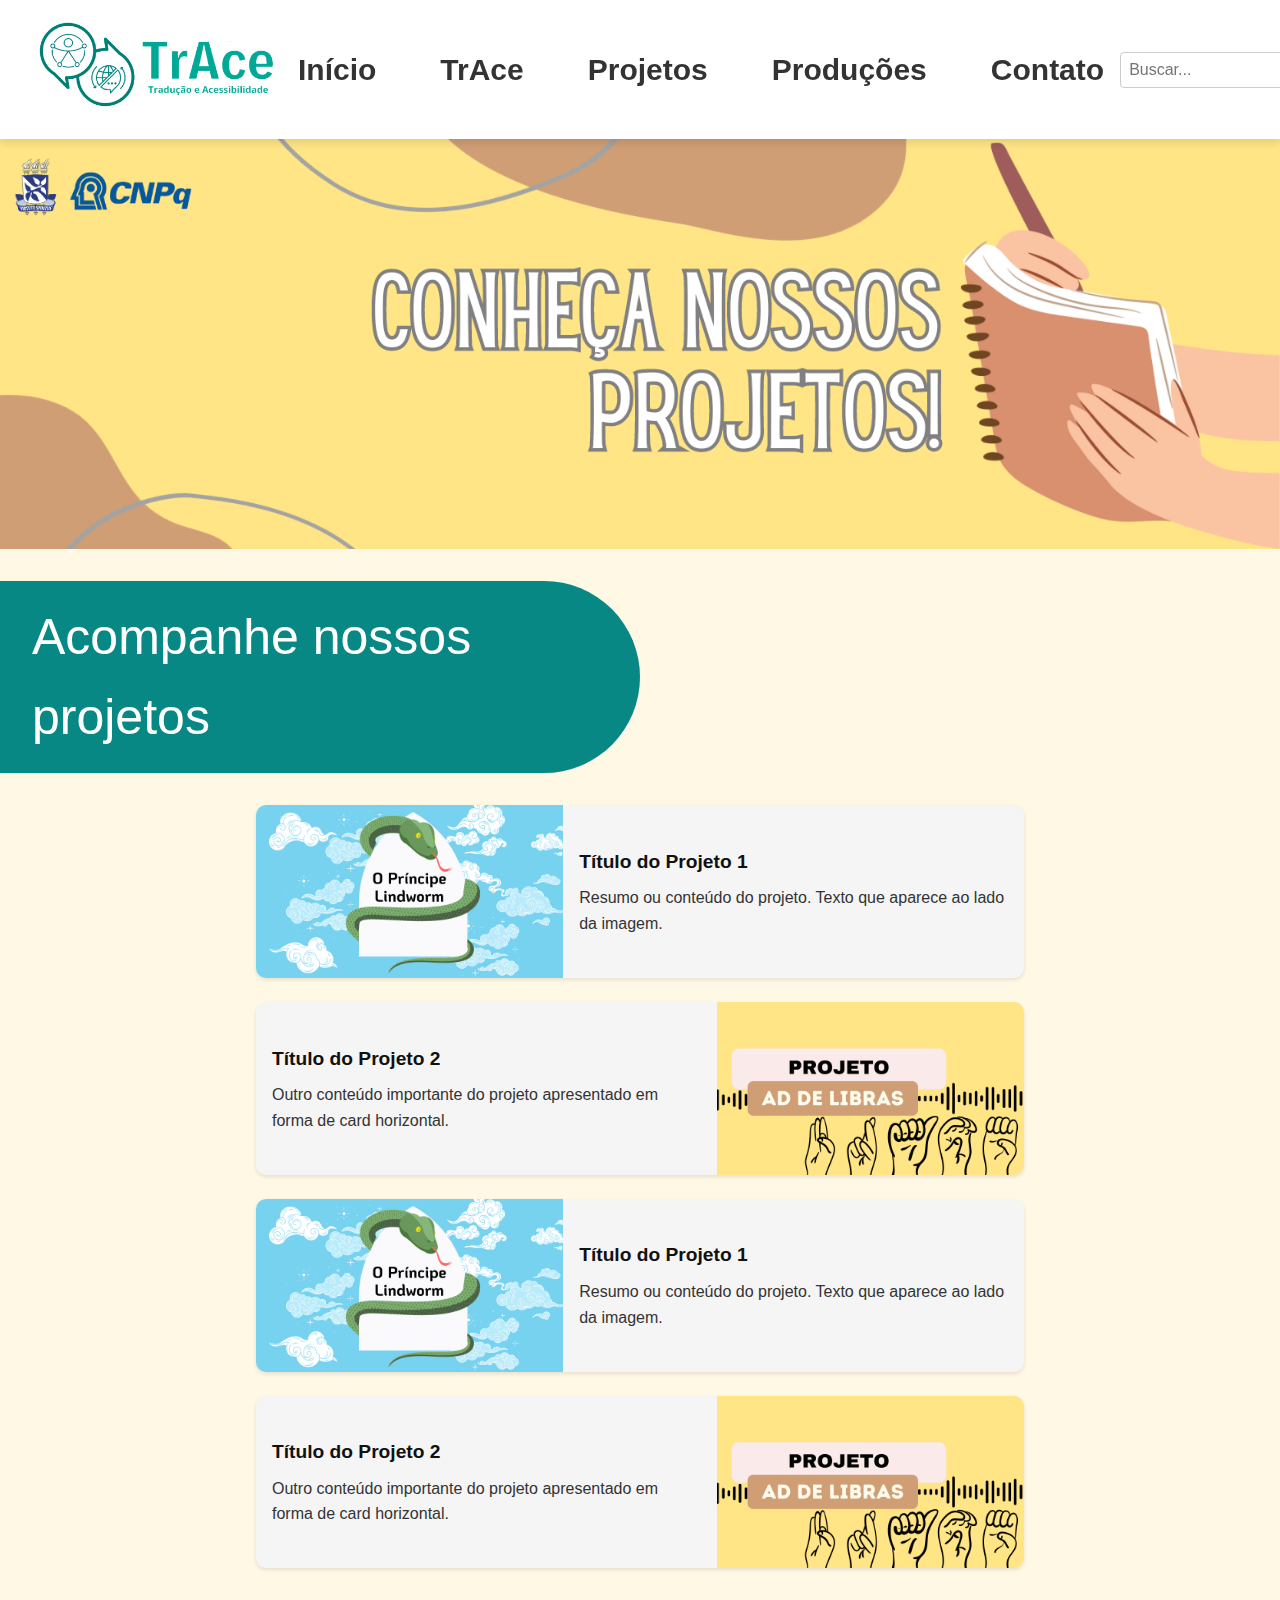
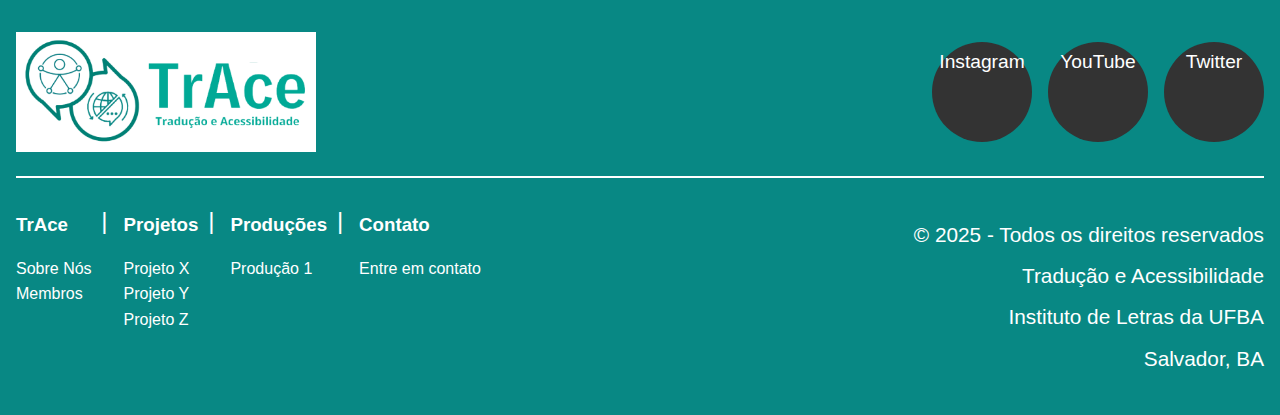
<file: index.html>
<!DOCTYPE html>
<!-- Declaração do tipo de documento, informando que é um HTML5 -->
<html lang="pt-br">
  <!-- Define o idioma da página como português do Brasil -->
  <head>
    <meta charset="UTF-8" />
    <!-- Define o conjunto de caracteres para UTF-8, que é importante para suportar caracteres especiais -->
    <title>TrAce - Início</title>
    <!-- Título da página, aparece na aba do navegador -->
    <link rel="stylesheet" href="style-index.css" />
    <link rel="stylesheet" href="style-universal.css" />
    <!-- Link para o arquivo CSS que irá estilizar a página -->
  </head>

  <body>
    <head>
      <!-- Adicionando o link para o Font Awesome, que fornece ícones como o da lupa para a barra de pesquisa -->
      <link
        rel="stylesheet"
        href="https://cdnjs.cloudflare.com/ajax/libs/font-awesome/6.0.0-beta3/css/all.min.css"
      />
    </head>

    <!-- Barra de navegação -->
    <header class="navbar">
      <nav>
        <div class="logo">
          <!-- Logo da página, clicável, que redireciona para a página principal (index.html) -->
          <a href="index.html">
            <img
              class="logo-img"
              src="assets/TraCe_logo_placeholder.png"
              alt="Logo"
            />
          </a>
        </div>

        <!-- Lista de itens de navegação -->
        <ul class="navbar-list">
          <li><a href="index.html">Início</a></li>

          <!-- Menu TrAce com submenu -->
          <li class="submenu">
            <a href="#">TrAce</a>
            <ul class="submenu-list">
              <!-- Submenus com links para páginas sobre o grupo e os membros -->
              <li><a href="trace-sobre-nos.html">Sobre nós</a></li>
              <li><a href="trace-membros.html">Membros</a></li>
            </ul>
          </li>

          <!-- Menu Projetos com submenu -->
          <li class="submenu">
            <a href="projetos.html">Projetos</a>
            <ul class="submenu-list">
              <!-- Submenus com links para projetos específicos -->
              <li><a href="projetos-livro-1.html">Príncipe Lindworm</a></li>
              <li><a href="projetos-livro-2.html">Livro 2</a></li>
              <li><a href="projetos-ad-libras.html">AD de Libras</a></li>
              <li><a href="projetos-site.html">Site do grupo</a></li>
            </ul>
          </li>

          <!-- Menu Produções sem submenu -->
          <li class="submenu">
            <a href="produções.html">Produções</a>
          </li>

          <li><a href="contato.html">Contato</a></li>
          <!-- Link para a página de contato -->
        </ul>

        <!-- Caixa de pesquisa -->
        <div class="search-container">
          <input type="text" placeholder="Buscar..." class="search-box" />
          <!-- Campo de busca -->
          <button class="search-btn"><i class="fas fa-search"></i></button>
          <!-- Ícone de lupa para pesquisa -->
        </div>
      </nav>
    </header>

    <!-- Seção de Banner com imagem -->
    <section class="banner">
      <img src="assets/Banner1.png" alt="Banner do site" />
      <!-- Imagem do banner -->
    </section>

    <!-- Seção de chamada para projetos -->
    <section class="chamada-projetos">
      <p>Acompanhe nossos projetos</p>
      <!-- Texto chamando a atenção para os projetos -->
    </section>

    <!-- Blocos de notícias (projetos) -->
    <main class="noticias">
      <!-- Cada link é um projeto, com imagem à esquerda e texto à direita -->
      <a href="projetos-livro-1.html" class="noticia esquerda">
        <img
          src="assets/Projeto1.png"
          alt="Imagem do projeto 1"
          class="noticia-img"
        />
        <!-- Imagem do projeto -->
        <div class="noticia-texto">
          <h2>Título do Projeto 1</h2>
          <!-- Título do projeto -->
          <p>
            Resumo ou conteúdo do projeto. Texto que aparece ao lado da imagem.
          </p>
          <!-- Descrição do projeto -->
        </div>
      </a>

      <a href="projetos-livro-2.html" class="noticia direita">
        <img
          src="assets/Projeto2.png"
          alt="Imagem do projeto 2"
          class="noticia-img"
        />
        <div class="noticia-texto">
          <h2>Título do Projeto 2</h2>
          <p>
            Outro conteúdo importante do projeto apresentado em forma de card
            horizontal.
          </p>
        </div>
      </a>

      <!-- Mais projetos -->
      <a href="projetos-livro-1.html" class="noticia esquerda">
        <img
          src="assets/Projeto1.png"
          alt="Imagem do projeto 1"
          class="noticia-img"
        />
        <div class="noticia-texto">
          <h2>Título do Projeto 1</h2>
          <p>
            Resumo ou conteúdo do projeto. Texto que aparece ao lado da imagem.
          </p>
        </div>
      </a>

      <a href="projetos-livro-2.html" class="noticia direita">
        <img
          src="assets/Projeto2.png"
          alt="Imagem do projeto 2"
          class="noticia-img"
        />
        <div class="noticia-texto">
          <h2>Título do Projeto 2</h2>
          <p>
            Outro conteúdo importante do projeto apresentado em forma de card
            horizontal.
          </p>
        </div>
      </a>
    </main>

    <!-- Rodapé -->
    <footer class="footer">
      <div class="footer-top">
        <div class="logo">
          <img src="assets/TraCe_logo_placeholder.png" alt="Logo do site" />
        </div>
        <div class="social-media">
          <a href="#" class="social-icon instagram">Instagram</a>
          <a href="#" class="social-icon youtube">YouTube</a>
          <a href="#" class="social-icon twitter">Twitter</a>
        </div>
      </div>

      <div class="footer-bottom">
        <div class="footer-links">
          <div class="footer-section">
            <h3>TrAce</h3>
            <ul>
              <li><a href="#">Sobre Nós</a></li>
              <li><a href="#">Membros</a></li>
            </ul>
          </div>
          <div class="footer-section">
            <h3>Projetos</h3>
            <ul>
              <li><a href="#">Projeto X</a></li>
              <li><a href="#">Projeto Y</a></li>
              <li><a href="#">Projeto Z</a></li>
            </ul>
          </div>
          <div class="footer-section">
            <h3>Produções</h3>
            <ul>
              <li><a href="#">Produção 1</a></li>
            </ul>
          </div>
          <div class="footer-section">
            <h3>Contato</h3>
            <ul>
              <li><a href="#">Entre em contato</a></li>
            </ul>
          </div>
        </div>

        <div class="footer-info">
          <p>&copy; 2025 - Todos os direitos reservados</p>
          <p>Tradução e Acessibilidade</p>
          <p>Instituto de Letras da UFBA</p>
          <p>Salvador, BA</p>
        </div>
      </div>
    </footer>
  </body>
</html>
</file>
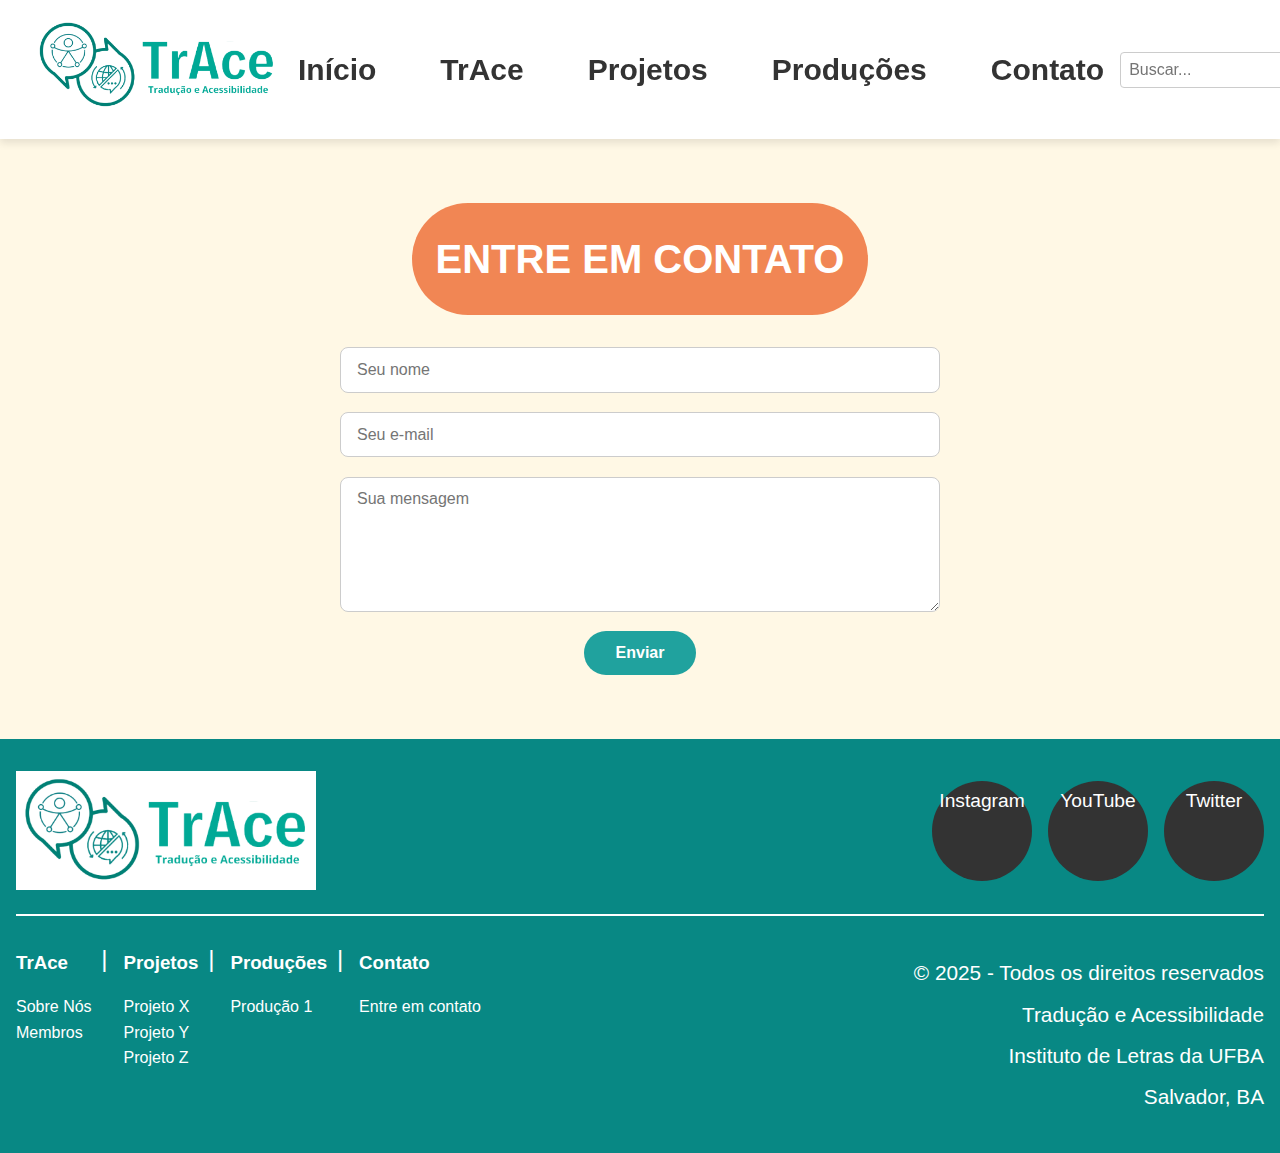
<file: contato.html>
<!DOCTYPE html>
<!-- Declaração do tipo de documento, informando que é um HTML5 -->
<html lang="pt-br">
  <!-- Define o idioma da página como português do Brasil -->
  <head>
    <meta charset="UTF-8" />
    <!-- Define o conjunto de caracteres para UTF-8, que é importante para suportar caracteres especiais -->
    <title>TrAce - Contato</title>
    <!-- Título da página, aparece na aba do navegador -->
    <link rel="stylesheet" href="style-contato.css" />
    <link rel="stylesheet" href="style-universal.css" />
    <!-- Link para o arquivo CSS que irá estilizar a página -->
    <!-- Se quiser adicionar Gotham Rounded como fonte local futuramente, pode usar @font-face no CSS -->
  </head>

  <body>
    <head>
      <!-- Adicionando o link para o Font Awesome, que fornece ícones como o da lupa para a barra de pesquisa -->
      <link
        rel="stylesheet"
        href="https://cdnjs.cloudflare.com/ajax/libs/font-awesome/6.0.0-beta3/css/all.min.css"
      />
    </head>

    <body>
      <head>
        <!-- Adicionando o link para o Font Awesome, que fornece ícones como o da lupa para a barra de pesquisa -->
        <link
          rel="stylesheet"
          href="https://cdnjs.cloudflare.com/ajax/libs/font-awesome/6.0.0-beta3/css/all.min.css"
        />
      </head>
  
      <!-- Barra de navegação -->
      <header class="navbar">
        <nav>
          <div class="logo">
            <!-- Logo da página, clicável, que redireciona para a página principal (index.html) -->
            <a href="index.html">
              <img
                class="logo-img"
                src="assets/TraCe_logo_placeholder.png"
                alt="Logo"
              />
            </a>
          </div>
  
          <!-- Lista de itens de navegação -->
          <ul class="navbar-list">
            <li><a href="index.html">Início</a></li>
  
            <!-- Menu TrAce com submenu -->
            <li class="submenu">
              <a href="#">TrAce</a>
              <ul class="submenu-list">
                <!-- Submenus com links para páginas sobre o grupo e os membros -->
                <li><a href="trace-sobre-nos.html">Sobre nós</a></li>
                <li><a href="trace-membros.html">Membros</a></li>
              </ul>
            </li>
  
            <!-- Menu Projetos com submenu -->
            <li class="submenu">
              <a href="projetos.html">Projetos</a>
              <ul class="submenu-list">
                <!-- Submenus com links para projetos específicos -->
                <li><a href="projetos-livro-1.html">Príncipe Lindworm</a></li>
                <li><a href="projetos-livro-2.html">Livro 2</a></li>
                <li><a href="projetos-ad-libras.html">AD de Libras</a></li>
                <li><a href="projetos-site.html">Site do grupo</a></li>
              </ul>
            </li>
  
            <!-- Menu Produções sem submenu -->
            <li class="submenu">
              <a href="produções.html">Produções</a>
            </li>
  
            <li><a href="contato.html">Contato</a></li>
            <!-- Link para a página de contato -->
          </ul>
  
          <!-- Caixa de pesquisa -->
          <div class="search-container">
            <input type="text" placeholder="Buscar..." class="search-box" />
            <!-- Campo de busca -->
            <button class="search-btn"><i class="fas fa-search"></i></button>
            <!-- Ícone de lupa para pesquisa -->
          </div>
        </nav>
      </header>
        <section class="contato-section">
          <h2 class="contato-titulo">ENTRE EM CONTATO</h2>
        
          <form class="form-contato">
            <input type="text" placeholder="Seu nome" required>
            <input type="email" placeholder="Seu e-mail" required>
            <textarea placeholder="Sua mensagem" rows="6" required></textarea>
            <button type="submit" class="btn-enviar">Enviar</button>
          </form>
        </section>

  
      <!-- Rodapé -->
      <footer class="footer">
        <div class="footer-top">
          <div class="logo">
            <img src="assets/TraCe_logo_placeholder.png" alt="Logo do site" />
          </div>
          <div class="social-media">
            <a href="#" class="social-icon instagram">Instagram</a>
            <a href="#" class="social-icon youtube">YouTube</a>
            <a href="#" class="social-icon twitter">Twitter</a>
          </div>
        </div>
  
        <div class="footer-bottom">
          <div class="footer-links">
            <div class="footer-section">
              <h3>TrAce</h3>
              <ul>
                <li><a href="#">Sobre Nós</a></li>
                <li><a href="#">Membros</a></li>
              </ul>
            </div>
            <div class="footer-section">
              <h3>Projetos</h3>
              <ul>
                <li><a href="#">Projeto X</a></li>
                <li><a href="#">Projeto Y</a></li>
                <li><a href="#">Projeto Z</a></li>
              </ul>
            </div>
            <div class="footer-section">
              <h3>Produções</h3>
              <ul>
                <li><a href="#">Produção 1</a></li>
              </ul>
            </div>
            <div class="footer-section">
              <h3>Contato</h3>
              <ul>
                <li><a href="#">Entre em contato</a></li>
              </ul>
            </div>
          </div>
  
          <div class="footer-info">
            <p>&copy; 2025 - Todos os direitos reservados</p>
            <p>Tradução e Acessibilidade</p>
            <p>Instituto de Letras da UFBA</p>
            <p>Salvador, BA</p>
          </div>
        </div>
      </footer>
    </body>
  </html>
</file>
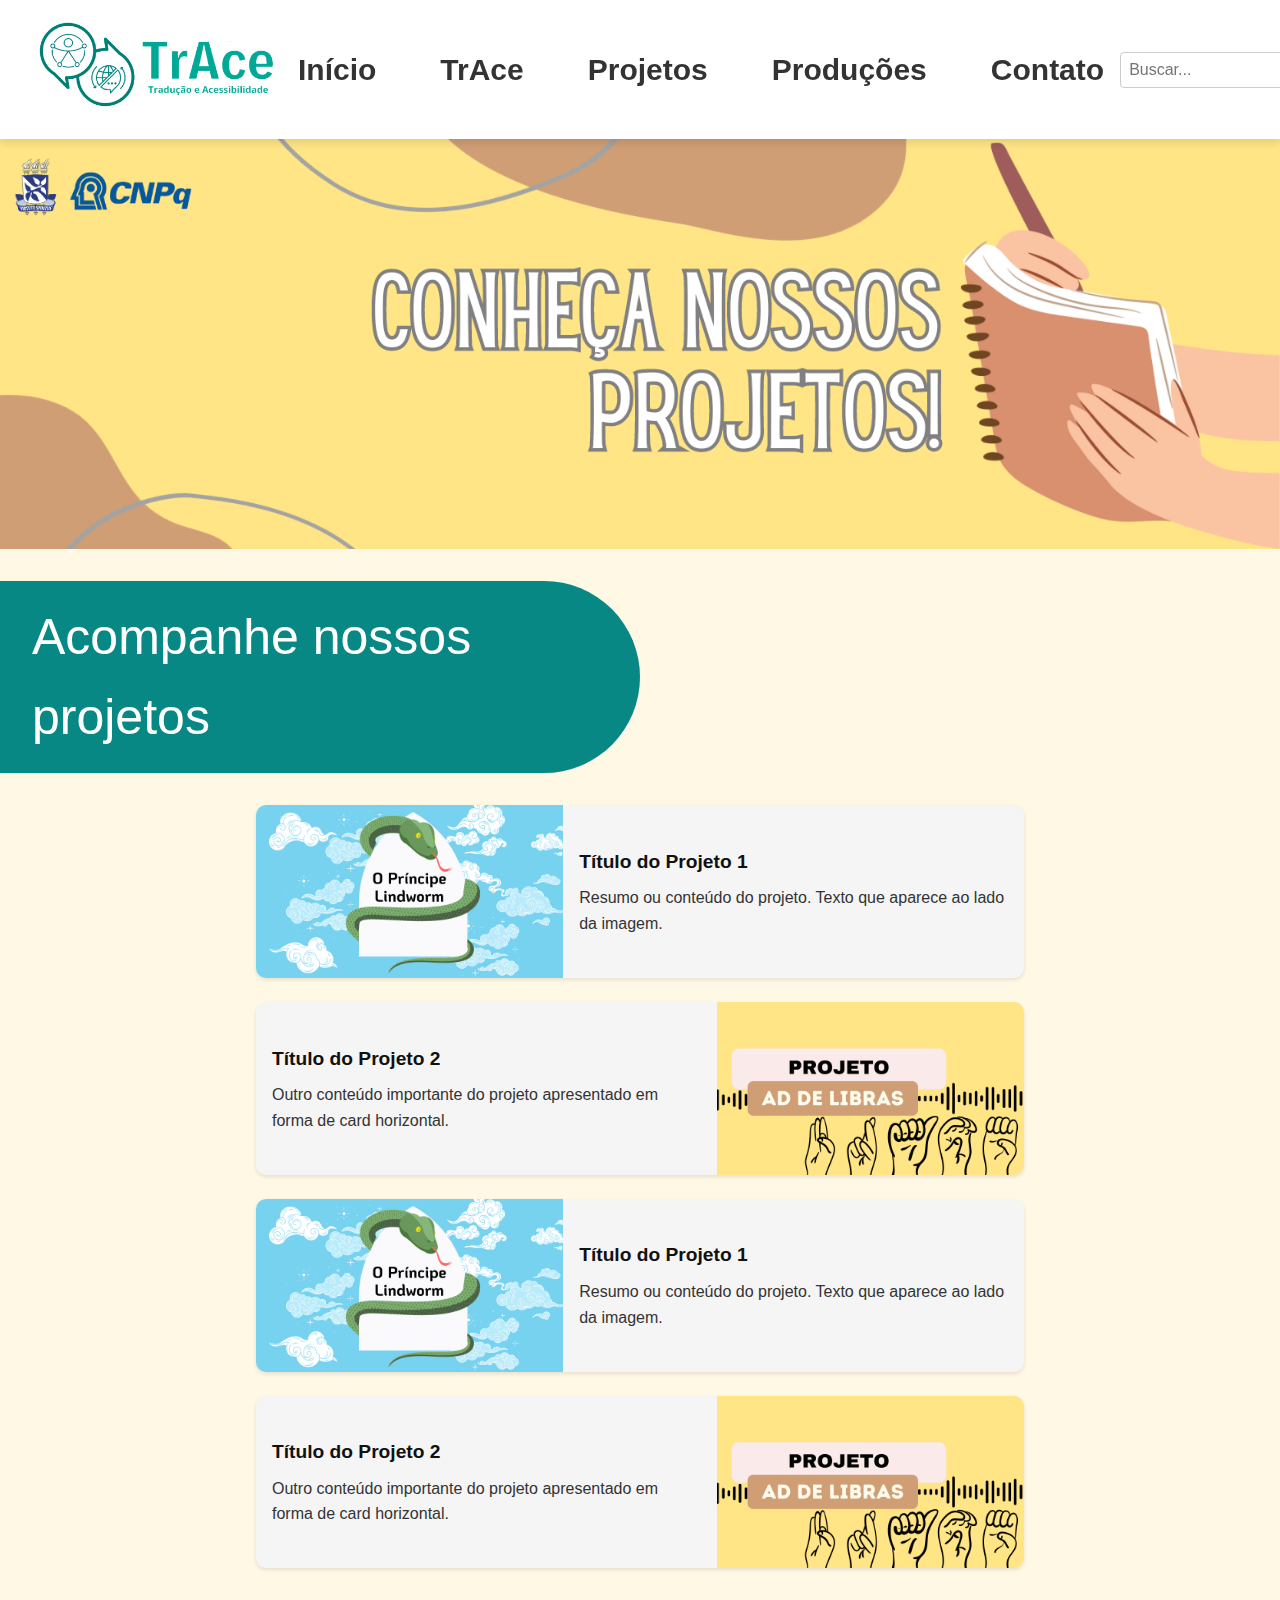
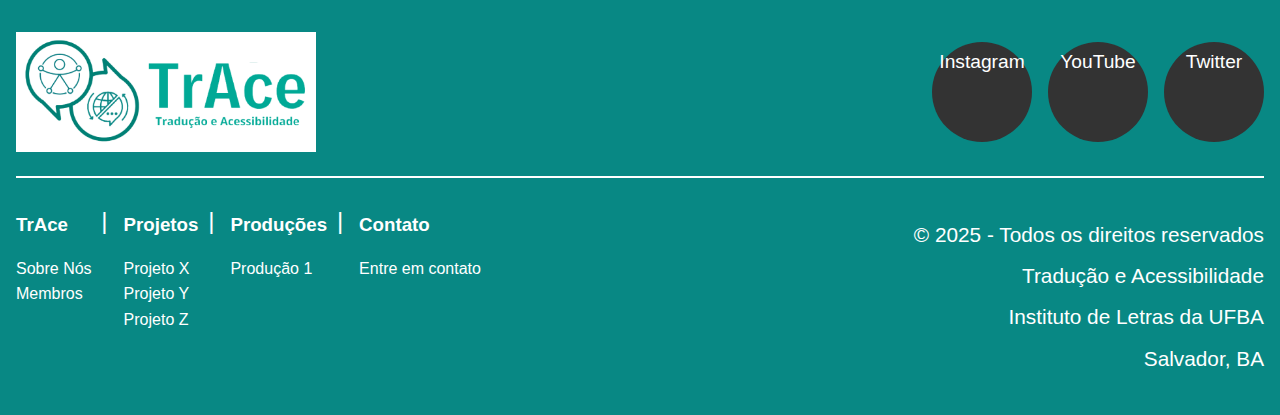
<file: inicio.html>
<!DOCTYPE html>
<!-- Declaração do tipo de documento, informando que é um HTML5 -->
<html lang="pt-br">
  <!-- Define o idioma da página como português do Brasil -->
  <head>
    <meta charset="UTF-8" />
    <!-- Define o conjunto de caracteres para UTF-8, que é importante para suportar caracteres especiais -->
    <title>TrAce - Início</title>
    <!-- Título da página, aparece na aba do navegador -->
    <link rel="stylesheet" href="style-inicio.css" />
    <link rel="stylesheet" href="style-universal.css" />
    <!-- Link para o arquivo CSS que irá estilizar a página -->
  </head>

  <body>
    <head>
      <!-- Adicionando o link para o Font Awesome, que fornece ícones como o da lupa para a barra de pesquisa -->
      <link
        rel="stylesheet"
        href="https://cdnjs.cloudflare.com/ajax/libs/font-awesome/6.0.0-beta3/css/all.min.css"
      />
    </head>

    <!-- Barra de navegação -->
    <header class="navbar">
      <nav>
        <div class="logo">
          <!-- Logo da página, clicável, que redireciona para a página principal (inicio.html) -->
          <a href="inicio.html">
            <img
              class="logo-img"
              src="assets/TraCe_logo_placeholder.png"
              alt="Logo"
            />
          </a>
        </div>

        <!-- Lista de itens de navegação -->
        <ul class="navbar-list">
          <li><a href="inicio.html">Início</a></li>

          <!-- Menu TrAce com submenu -->
          <li class="submenu">
            <a href="#">TrAce</a>
            <ul class="submenu-list">
              <!-- Submenus com links para páginas sobre o grupo e os membros -->
              <li><a href="trace-sobre-nos.html">Sobre nós</a></li>
              <li><a href="trace-membros.html">Membros</a></li>
            </ul>
          </li>

          <!-- Menu Projetos com submenu -->
          <li class="submenu">
            <a href="projetos.html">Projetos</a>
            <ul class="submenu-list">
              <!-- Submenus com links para projetos específicos -->
              <li><a href="projetos-livro-1.html">Príncipe Lindworm</a></li>
              <li><a href="projetos-livro-2.html">Livro 2</a></li>
              <li><a href="projetos-ad-libras.html">AD de Libras</a></li>
              <li><a href="projetos-site.html">Site do grupo</a></li>
            </ul>
          </li>

          <!-- Menu Produções sem submenu -->
          <li class="submenu">
            <a href="produções.html">Produções</a>
          </li>

          <li><a href="contato.html">Contato</a></li>
          <!-- Link para a página de contato -->
        </ul>

        <!-- Caixa de pesquisa -->
        <div class="search-container">
          <input type="text" placeholder="Buscar..." class="search-box" />
          <!-- Campo de busca -->
          <button class="search-btn"><i class="fas fa-search"></i></button>
          <!-- Ícone de lupa para pesquisa -->
        </div>
      </nav>
    </header>

    <!-- Seção de Banner com imagem -->
    <section class="banner">
      <img src="assets/Banner1.png" alt="Banner do site" />
      <!-- Imagem do banner -->
    </section>

    <!-- Seção de chamada para projetos -->
    <section class="chamada-projetos">
      <p>Acompanhe nossos projetos</p>
      <!-- Texto chamando a atenção para os projetos -->
    </section>

    <!-- Blocos de notícias (projetos) -->
    <main class="noticias">
      <!-- Cada link é um projeto, com imagem à esquerda e texto à direita -->
      <a href="projetos-livro-1.html" class="noticia esquerda">
        <img
          src="assets/Projeto1.png"
          alt="Imagem do projeto 1"
          class="noticia-img"
        />
        <!-- Imagem do projeto -->
        <div class="noticia-texto">
          <h2>Título do Projeto 1</h2>
          <!-- Título do projeto -->
          <p>
            Resumo ou conteúdo do projeto. Texto que aparece ao lado da imagem.
          </p>
          <!-- Descrição do projeto -->
        </div>
      </a>

      <a href="projetos-livro-2.html" class="noticia direita">
        <img
          src="assets/Projeto2.png"
          alt="Imagem do projeto 2"
          class="noticia-img"
        />
        <div class="noticia-texto">
          <h2>Título do Projeto 2</h2>
          <p>
            Outro conteúdo importante do projeto apresentado em forma de card
            horizontal.
          </p>
        </div>
      </a>

      <!-- Mais projetos -->
      <a href="projetos-livro-1.html" class="noticia esquerda">
        <img
          src="assets/Projeto1.png"
          alt="Imagem do projeto 1"
          class="noticia-img"
        />
        <div class="noticia-texto">
          <h2>Título do Projeto 1</h2>
          <p>
            Resumo ou conteúdo do projeto. Texto que aparece ao lado da imagem.
          </p>
        </div>
      </a>

      <a href="projetos-livro-2.html" class="noticia direita">
        <img
          src="assets/Projeto2.png"
          alt="Imagem do projeto 2"
          class="noticia-img"
        />
        <div class="noticia-texto">
          <h2>Título do Projeto 2</h2>
          <p>
            Outro conteúdo importante do projeto apresentado em forma de card
            horizontal.
          </p>
        </div>
      </a>
    </main>

    <!-- Rodapé -->
    <footer class="footer">
      <div class="footer-top">
        <div class="logo">
          <img src="assets/TraCe_logo_placeholder.png" alt="Logo do site" />
        </div>
        <div class="social-media">
          <a href="#" class="social-icon instagram">Instagram</a>
          <a href="#" class="social-icon youtube">YouTube</a>
          <a href="#" class="social-icon twitter">Twitter</a>
        </div>
      </div>

      <div class="footer-bottom">
        <div class="footer-links">
          <div class="footer-section">
            <h3>TrAce</h3>
            <ul>
              <li><a href="#">Sobre Nós</a></li>
              <li><a href="#">Membros</a></li>
            </ul>
          </div>
          <div class="footer-section">
            <h3>Projetos</h3>
            <ul>
              <li><a href="#">Projeto X</a></li>
              <li><a href="#">Projeto Y</a></li>
              <li><a href="#">Projeto Z</a></li>
            </ul>
          </div>
          <div class="footer-section">
            <h3>Produções</h3>
            <ul>
              <li><a href="#">Produção 1</a></li>
            </ul>
          </div>
          <div class="footer-section">
            <h3>Contato</h3>
            <ul>
              <li><a href="#">Entre em contato</a></li>
            </ul>
          </div>
        </div>

        <div class="footer-info">
          <p>&copy; 2025 - Todos os direitos reservados</p>
          <p>Tradução e Acessibilidade</p>
          <p>Instituto de Letras da UFBA</p>
          <p>Salvador, BA</p>
        </div>
      </div>
    </footer>
  </body>
</html>
</file>
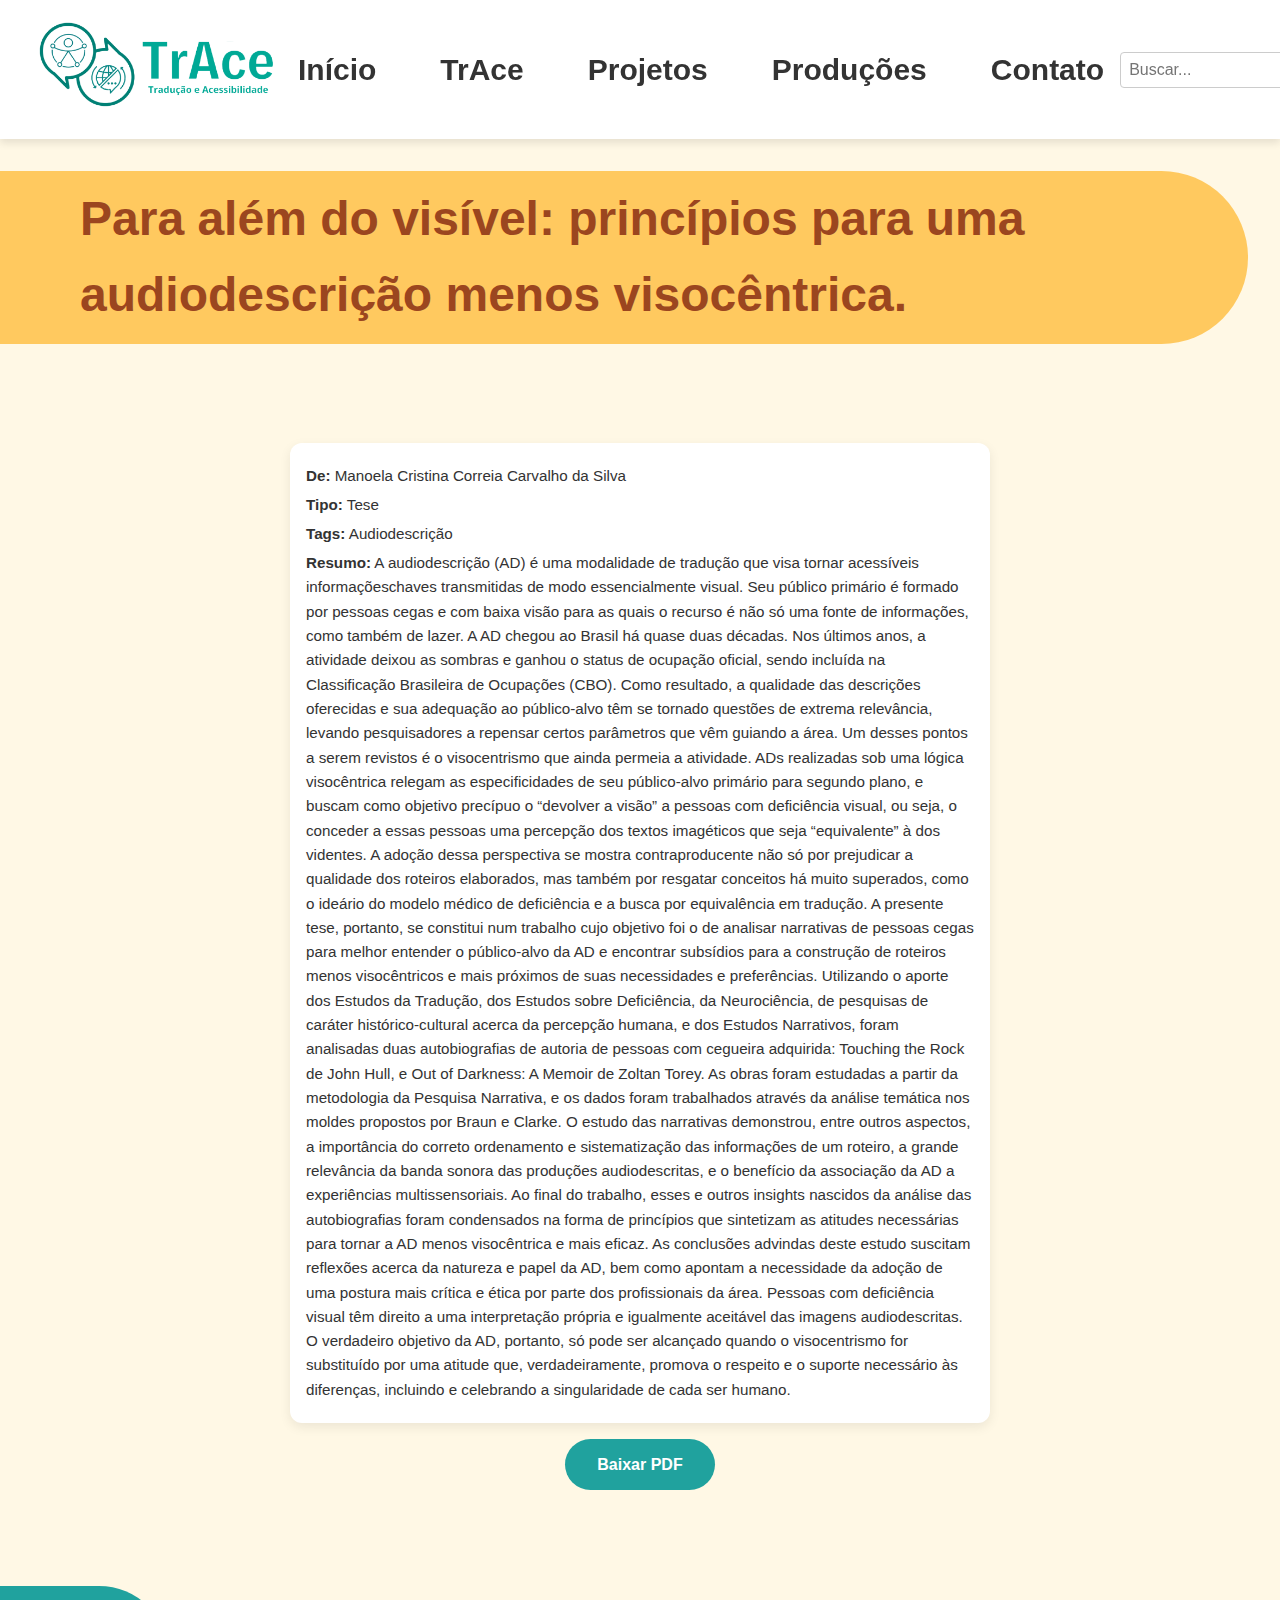
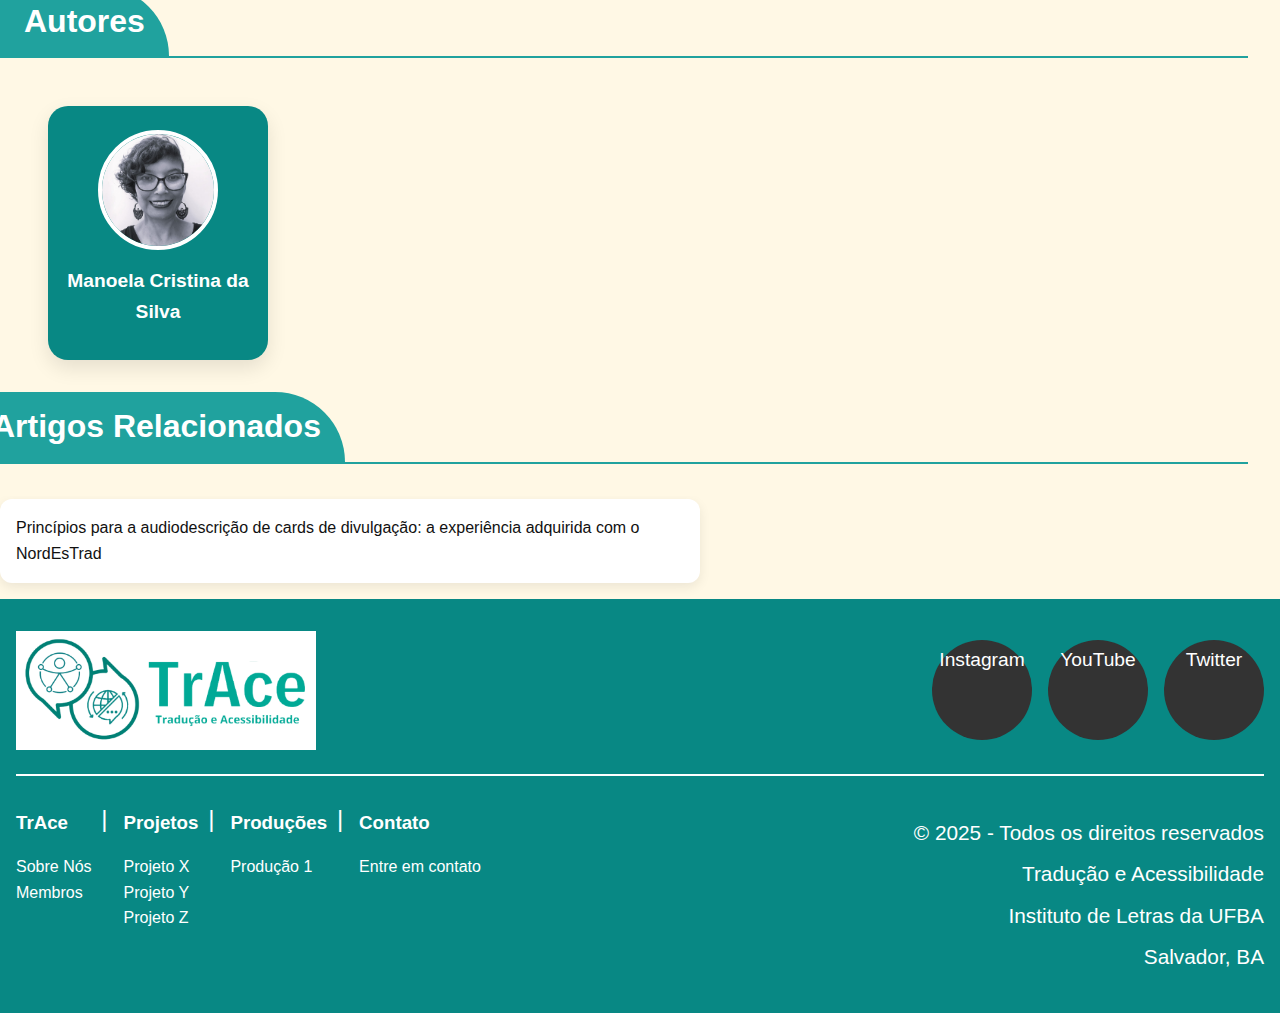
<file: produção-específica.html>
<!DOCTYPE html>
<!-- Declaração do tipo de documento, informando que é um HTML5 -->
<html lang="pt-br">
  <!-- Define o idioma da página como português do Brasil -->
  <head>
    <meta charset="UTF-8" />
    <!-- Define o conjunto de caracteres para UTF-8, que é importante para suportar caracteres especiais -->
    <title>TrAce - #</title>
    <!-- Título da página, aparece na aba do navegador -->
    <link rel="stylesheet" href="style-produções-específica.css" />
    <link rel="stylesheet" href="style-universal.css" />
    <!-- Link para o arquivo CSS que irá estilizar a página -->
    <!-- Se quiser adicionar Gotham Rounded como fonte local futuramente, pode usar @font-face no CSS -->
  </head>

  <body>
    <head>
      <!-- Adicionando o link para o Font Awesome, que fornece ícones como o da lupa para a barra de pesquisa -->
      <link
        rel="stylesheet"
        href="https://cdnjs.cloudflare.com/ajax/libs/font-awesome/6.0.0-beta3/css/all.min.css"
      />
    </head>

    <body>
      <head>
        <!-- Adicionando o link para o Font Awesome, que fornece ícones como o da lupa para a barra de pesquisa -->
        <link
          rel="stylesheet"
          href="https://cdnjs.cloudflare.com/ajax/libs/font-awesome/6.0.0-beta3/css/all.min.css"
        />
      </head>
  
      <!-- Barra de navegação -->
      <header class="navbar">
        <nav>
          <div class="logo">
            <!-- Logo da página, clicável, que redireciona para a página principal (index.html) -->
            <a href="index.html">
              <img
                class="logo-img"
                src="assets/TraCe_logo_placeholder.png"
                alt="Logo"
              />
            </a>
          </div>
  
          <!-- Lista de itens de navegação -->
          <ul class="navbar-list">
            <li><a href="index.html">Início</a></li>
  
            <!-- Menu TrAce com submenu -->
            <li class="submenu">
              <a href="#">TrAce</a>
              <ul class="submenu-list">
                <!-- Submenus com links para páginas sobre o grupo e os membros -->
                <li><a href="trace-sobre-nos.html">Sobre nós</a></li>
                <li><a href="trace-membros.html">Membros</a></li>
              </ul>
            </li>
  
            <!-- Menu Projetos com submenu -->
            <li class="submenu">
              <a href="projetos.html">Projetos</a>
              <ul class="submenu-list">
                <!-- Submenus com links para projetos específicos -->
                <li><a href="projetos-livro-1.html">Príncipe Lindworm</a></li>
                <li><a href="projetos-livro-2.html">Livro 2</a></li>
                <li><a href="projetos-ad-libras.html">AD de Libras</a></li>
                <li><a href="projetos-site.html">Site do grupo</a></li>
              </ul>
            </li>
  
            <!-- Menu Produções sem submenu -->
            <li class="submenu">
              <a href="produções.html">Produções</a>
            </li>
  
            <li><a href="contato.html">Contato</a></li>
            <!-- Link para a página de contato -->
          </ul>
  
          <!-- Caixa de pesquisa -->
          <div class="search-container">
            <input type="text" placeholder="Buscar..." class="search-box" />
            <!-- Campo de busca -->
            <button class="search-btn"><i class="fas fa-search"></i></button>
            <!-- Ícone de lupa para pesquisa -->
          </div>
        </nav>
      </header>
  
      <section class="producoes-pagina">
        <h2 class="titulo-producoes">Para além do visível: princípios para
          uma audiodescrição menos visocêntrica.</h2>
  
        <div class="conteudo-producoes">
  
          <!-- Cards centrais -->
          <div class="cards-artigos"><div class="cards-artigos">
            <div class="card-artigo">
              <div class="info-artigo">
                <p><strong>De:</strong> Manoela Cristina Correia Carvalho da Silva</p>
                <p><strong>Tipo:</strong> Tese</p>
                <p><strong>Tags:</strong> Audiodescrição</p>
                <p><strong>Resumo:</strong> A audiodescrição (AD) é uma modalidade de tradução que visa tornar acessíveis informaçõeschaves transmitidas de modo essencialmente visual. Seu público primário é formado por pessoas cegas e com baixa visão para as quais o recurso é não só uma fonte de informações, como também de lazer. A AD chegou ao Brasil há quase duas décadas. Nos últimos anos, a atividade deixou as sombras e ganhou o status de ocupação oficial, sendo incluída na Classificação Brasileira de Ocupações (CBO). Como resultado, a qualidade das descrições oferecidas e sua adequação ao público-alvo têm se tornado questões de extrema relevância, levando pesquisadores a repensar certos parâmetros que vêm guiando a área. Um desses pontos a serem revistos é o visocentrismo que ainda permeia a atividade. ADs realizadas sob uma lógica visocêntrica relegam as especificidades de seu público-alvo primário para segundo plano, e buscam como objetivo precípuo o “devolver a visão” a pessoas com deficiência visual, ou seja, o conceder a essas pessoas uma percepção dos textos imagéticos que seja “equivalente” à dos videntes. A adoção dessa perspectiva se mostra contraproducente não só por prejudicar a qualidade dos roteiros elaborados, mas também por resgatar conceitos há muito superados, como o ideário do modelo médico de deficiência e a busca por equivalência em tradução. A presente tese, portanto, se constitui num trabalho cujo objetivo foi o de analisar narrativas de pessoas cegas para melhor entender o público-alvo da AD e encontrar subsídios para a construção de roteiros menos visocêntricos e mais próximos de suas necessidades e preferências. Utilizando o aporte dos Estudos da Tradução, dos Estudos sobre Deficiência, da Neurociência, de pesquisas de caráter histórico-cultural acerca da percepção humana, e dos Estudos Narrativos, foram analisadas duas autobiografias de autoria de pessoas com cegueira adquirida: Touching the Rock de John Hull, e Out of Darkness: A Memoir de Zoltan Torey. As obras foram estudadas a partir da metodologia da Pesquisa Narrativa, e os dados foram trabalhados através da análise temática nos moldes propostos por Braun e Clarke. O estudo das narrativas demonstrou, entre outros aspectos, a importância do correto ordenamento e sistematização das informações de um roteiro, a grande relevância da banda sonora das produções audiodescritas, e o benefício da associação da AD a experiências multissensoriais. Ao final do trabalho, esses e outros insights nascidos da análise das autobiografias foram condensados na forma de princípios que sintetizam as atitudes necessárias para tornar a AD menos visocêntrica e mais eficaz. As conclusões advindas deste estudo suscitam reflexões acerca da natureza e papel da AD, bem como apontam a necessidade da adoção de uma postura mais crítica e ética por parte dos profissionais da área. Pessoas com deficiência visual têm direito a uma interpretação própria e igualmente aceitável das imagens audiodescritas. O verdadeiro objetivo da AD, portanto, só pode ser alcançado quando o visocentrismo for substituído por uma atitude que, verdadeiramente, promova o respeito e o suporte necessário às diferenças, incluindo e celebrando a singularidade de cada ser humano.</p>
              </div>
            </div>

            <div class="botao-baixar">
              <a href="#" class="btn-baixar">Baixar PDF</a>
            </div>
            <!-- Adicione mais cards conforme necessário -->
          </div>
        </div>
      </section>

      <section class="secao-autores">
        <h2 class="equipe-titulo">Autores</h2>
        <hr class="linha-equipe" />
      
        <div class="carrossel-autores">
          <!-- Card de membro -->
          <div class="card-membro">
            <img src="assets/TraceCards/profile/ManoelaCristina.jpg" alt="Manoela Cristina da Silva" class="foto-membro" />
            <h3 class="nome-membro">Manoela Cristina da Silva</h3>
          </div>
          
          <!-- Duplicar os cards conforme necessário -->
          
          </div>
        </div>

        <section class="artigos-relacionados">
          <h2 class="artigos-titulo">Artigos Relacionados</h2>
          <hr class="linha-artigos" />
  
          <div class="carrossel-artigos">
            <div class="card-artigo">Princípios para a audiodescrição de cards de divulgação: a experiência adquirida com o NordEsTrad</div>
            <!-- Adicione mais cards se quiser -->
          </div>
        </section>
  
      <!-- Rodapé -->
      <footer class="footer">
        <div class="footer-top">
          <div class="logo">
            <img src="assets/TraCe_logo_placeholder.png" alt="Logo do site" />
          </div>
          <div class="social-media">
            <a href="#" class="social-icon instagram">Instagram</a>
            <a href="#" class="social-icon youtube">YouTube</a>
            <a href="#" class="social-icon twitter">Twitter</a>
          </div>
        </div>
  
        <div class="footer-bottom">
          <div class="footer-links">
            <div class="footer-section">
              <h3>TrAce</h3>
              <ul>
                <li><a href="#">Sobre Nós</a></li>
                <li><a href="#">Membros</a></li>
              </ul>
            </div>
            <div class="footer-section">
              <h3>Projetos</h3>
              <ul>
                <li><a href="#">Projeto X</a></li>
                <li><a href="#">Projeto Y</a></li>
                <li><a href="#">Projeto Z</a></li>
              </ul>
            </div>
            <div class="footer-section">
              <h3>Produções</h3>
              <ul>
                <li><a href="#">Produção 1</a></li>
              </ul>
            </div>
            <div class="footer-section">
              <h3>Contato</h3>
              <ul>
                <li><a href="#">Entre em contato</a></li>
              </ul>
            </div>
          </div>
  
          <div class="footer-info">
            <p>&copy; 2025 - Todos os direitos reservados</p>
            <p>Tradução e Acessibilidade</p>
            <p>Instituto de Letras da UFBA</p>
            <p>Salvador, BA</p>
          </div>
        </div>
      </footer>
    </body>
  </html>
</file>
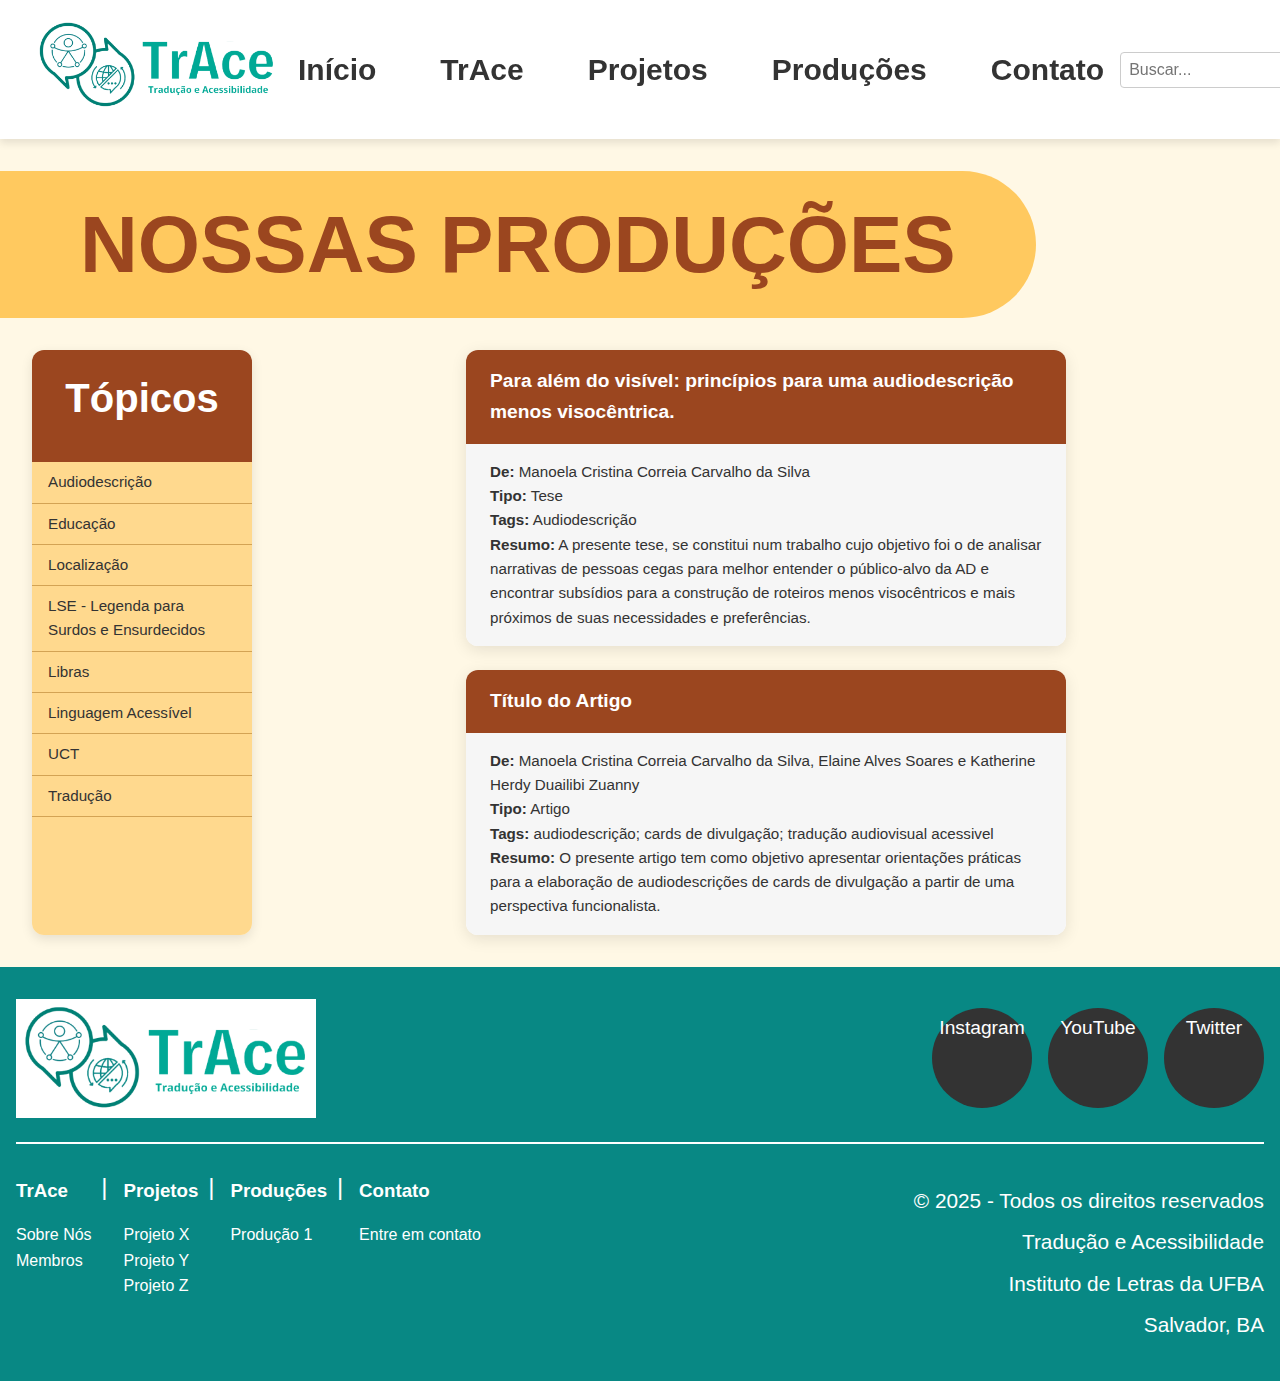
<file: produções.html>
<!DOCTYPE html>
<!-- Declaração do tipo de documento, informando que é um HTML5 -->
<html lang="pt-br">
  <!-- Define o idioma da página como português do Brasil -->
  <head>
    <meta charset="UTF-8" />
    <!-- Define o conjunto de caracteres para UTF-8, que é importante para suportar caracteres especiais -->
    <title>TrAce - Produções</title>
    <!-- Título da página, aparece na aba do navegador -->
    <link rel="stylesheet" href="style-produções.css" />
    <link rel="stylesheet" href="style-universal.css" />
    <!-- Link para o arquivo CSS que irá estilizar a página -->
    <!-- Se quiser adicionar Gotham Rounded como fonte local futuramente, pode usar @font-face no CSS -->
  </head>

  <body>
    <head>
      <!-- Adicionando o link para o Font Awesome, que fornece ícones como o da lupa para a barra de pesquisa -->
      <link
        rel="stylesheet"
        href="https://cdnjs.cloudflare.com/ajax/libs/font-awesome/6.0.0-beta3/css/all.min.css"
      />
    </head>

    <!-- Barra de navegação -->
    <header class="navbar">
      <nav>
        <div class="logo">
          <!-- Logo da página, clicável, que redireciona para a página principal (inicio.html) -->
          <a href="inicio.html">
            <img
              class="logo-img"
              src="assets/TraCe_logo_placeholder.png"
              alt="Logo"
            />
          </a>
        </div>

        <!-- Lista de itens de navegação -->
        <ul class="navbar-list">
          <li><a href="inicio.html">Início</a></li>

          <!-- Menu TrAce com submenu -->
          <li class="submenu">
            <a href="#">TrAce</a>
            <ul class="submenu-list">
              <!-- Submenus com links para páginas sobre o grupo e os membros -->
              <li><a href="trace-sobre-nos.html">Sobre nós</a></li>
              <li><a href="trace-membros.html">Membros</a></li>
            </ul>
          </li>

          <!-- Menu Projetos com submenu -->
          <li class="submenu">
            <a href="projetos.html">Projetos</a>
            <ul class="submenu-list">
              <!-- Submenus com links para projetos específicos -->
              <li><a href="projetos-livro-1.html">Príncipe Lindworm</a></li>
              <li><a href="projetos-livro-2.html">Livro 2</a></li>
              <li><a href="projetos-ad-libras.html">AD de Libras</a></li>
              <li><a href="projetos-site.html">Site do grupo</a></li>
            </ul>
          </li>

          <!-- Menu Produções sem submenu -->
          <li class="submenu">
            <a href="produções.html">Produções</a>
          </li>

          <li><a href="contato.html">Contato</a></li>
          <!-- Link para a página de contato -->
        </ul>

        <!-- Caixa de pesquisa -->
        <div class="search-container">
          <input type="text" placeholder="Buscar..." class="search-box" />
          <!-- Campo de busca -->
          <button class="search-btn"><i class="fas fa-search"></i></button>
          <!-- Ícone de lupa para pesquisa -->
        </div>
      </nav>
    </header>

    <section class="producoes-pagina">
      <h2 class="titulo-producoes">NOSSAS PRODUÇÕES</h2>

      <div class="conteudo-producoes">
        <!-- Menu lateral -->
        <aside class="menu-lateral">
          <div class="menu-topo">
            <h3 class="menu-titulo">Tópicos</h3>
          </div>
          <ul class="menu-lista">
            <li><a href="#">Audiodescrição</a></li>
            <li><a href="#">Educação</a></li>
            <li><a href="#">Localização</a></li>
            <li><a href="#">LSE - Legenda para Surdos e Ensurdecidos</a></li>
            <li><a href="#">Libras</a></li>
            <li><a href="#">Linguagem Acessível</a></li>
            <li><a href="#">UCT</a></li>
            <li><a href="#">Tradução</a></li>
          </ul>
        </aside>

        <!-- Cards centrais -->
        <div class="cards-artigos">
          <a href="produção-específica.html" class="card-artigo">
            <div class="artigo-topo">
              <h4 class="titulo-artigo">
                Para além do visível: princípios para uma audiodescrição menos
                visocêntrica.
              </h4>
            </div>
            <div class="artigo-info">
              <p>
                <strong>De:</strong> Manoela Cristina Correia Carvalho da Silva
              </p>
              <p><strong>Tipo:</strong> Tese</p>
              <p><strong>Tags:</strong> Audiodescrição</p>
              <p>
                <strong>Resumo:</strong> A presente tese, se constitui num
                trabalho cujo objetivo foi o de analisar narrativas de pessoas
                cegas para melhor entender o público-alvo da AD e encontrar
                subsídios para a construção de roteiros menos visocêntricos e
                mais próximos de suas necessidades e preferências.
              </p>
            </div>
          </a>

          <a href="#" class="card-artigo">
            <div class="artigo-topo">
              <h4 class="titulo-artigo">Título do Artigo</h4>
            </div>
            <div class="artigo-info">
              <p>
                <strong>De:</strong> Manoela Cristina Correia Carvalho da Silva,
                Elaine Alves Soares e Katherine Herdy Duailibi Zuanny
              </p>
              <p><strong>Tipo:</strong> Artigo</p>
              <p>
                <strong>Tags:</strong> audiodescrição; cards de divulgação;
                tradução audiovisual acessivel
              </p>
              <p>
                <strong>Resumo:</strong> O presente artigo tem como objetivo
                apresentar orientações práticas para a elaboração de
                audiodescrições de cards de divulgação a partir de uma
                perspectiva funcionalista.
              </p>
            </div>
          </a>
          <!-- Adicione mais cards conforme necessário -->
        </div>
      </div>
    </section>

    <!-- Rodapé -->
    <footer class="footer">
      <div class="footer-top">
        <div class="logo">
          <img src="assets/TraCe_logo_placeholder.png" alt="Logo do site" />
        </div>
        <div class="social-media">
          <a href="#" class="social-icon instagram">Instagram</a>
          <a href="#" class="social-icon youtube">YouTube</a>
          <a href="#" class="social-icon twitter">Twitter</a>
        </div>
      </div>

      <div class="footer-bottom">
        <div class="footer-links">
          <div class="footer-section">
            <h3>TrAce</h3>
            <ul>
              <li><a href="#">Sobre Nós</a></li>
              <li><a href="#">Membros</a></li>
            </ul>
          </div>
          <div class="footer-section">
            <h3>Projetos</h3>
            <ul>
              <li><a href="#">Projeto X</a></li>
              <li><a href="#">Projeto Y</a></li>
              <li><a href="#">Projeto Z</a></li>
            </ul>
          </div>
          <div class="footer-section">
            <h3>Produções</h3>
            <ul>
              <li><a href="#">Produção 1</a></li>
            </ul>
          </div>
          <div class="footer-section">
            <h3>Contato</h3>
            <ul>
              <li><a href="#">Entre em contato</a></li>
            </ul>
          </div>
        </div>

        <div class="footer-info">
          <p>&copy; 2025 - Todos os direitos reservados</p>
          <p>Tradução e Acessibilidade</p>
          <p>Instituto de Letras da UFBA</p>
          <p>Salvador, BA</p>
        </div>
      </div>
    </footer>
  </body>
</html>
</file>
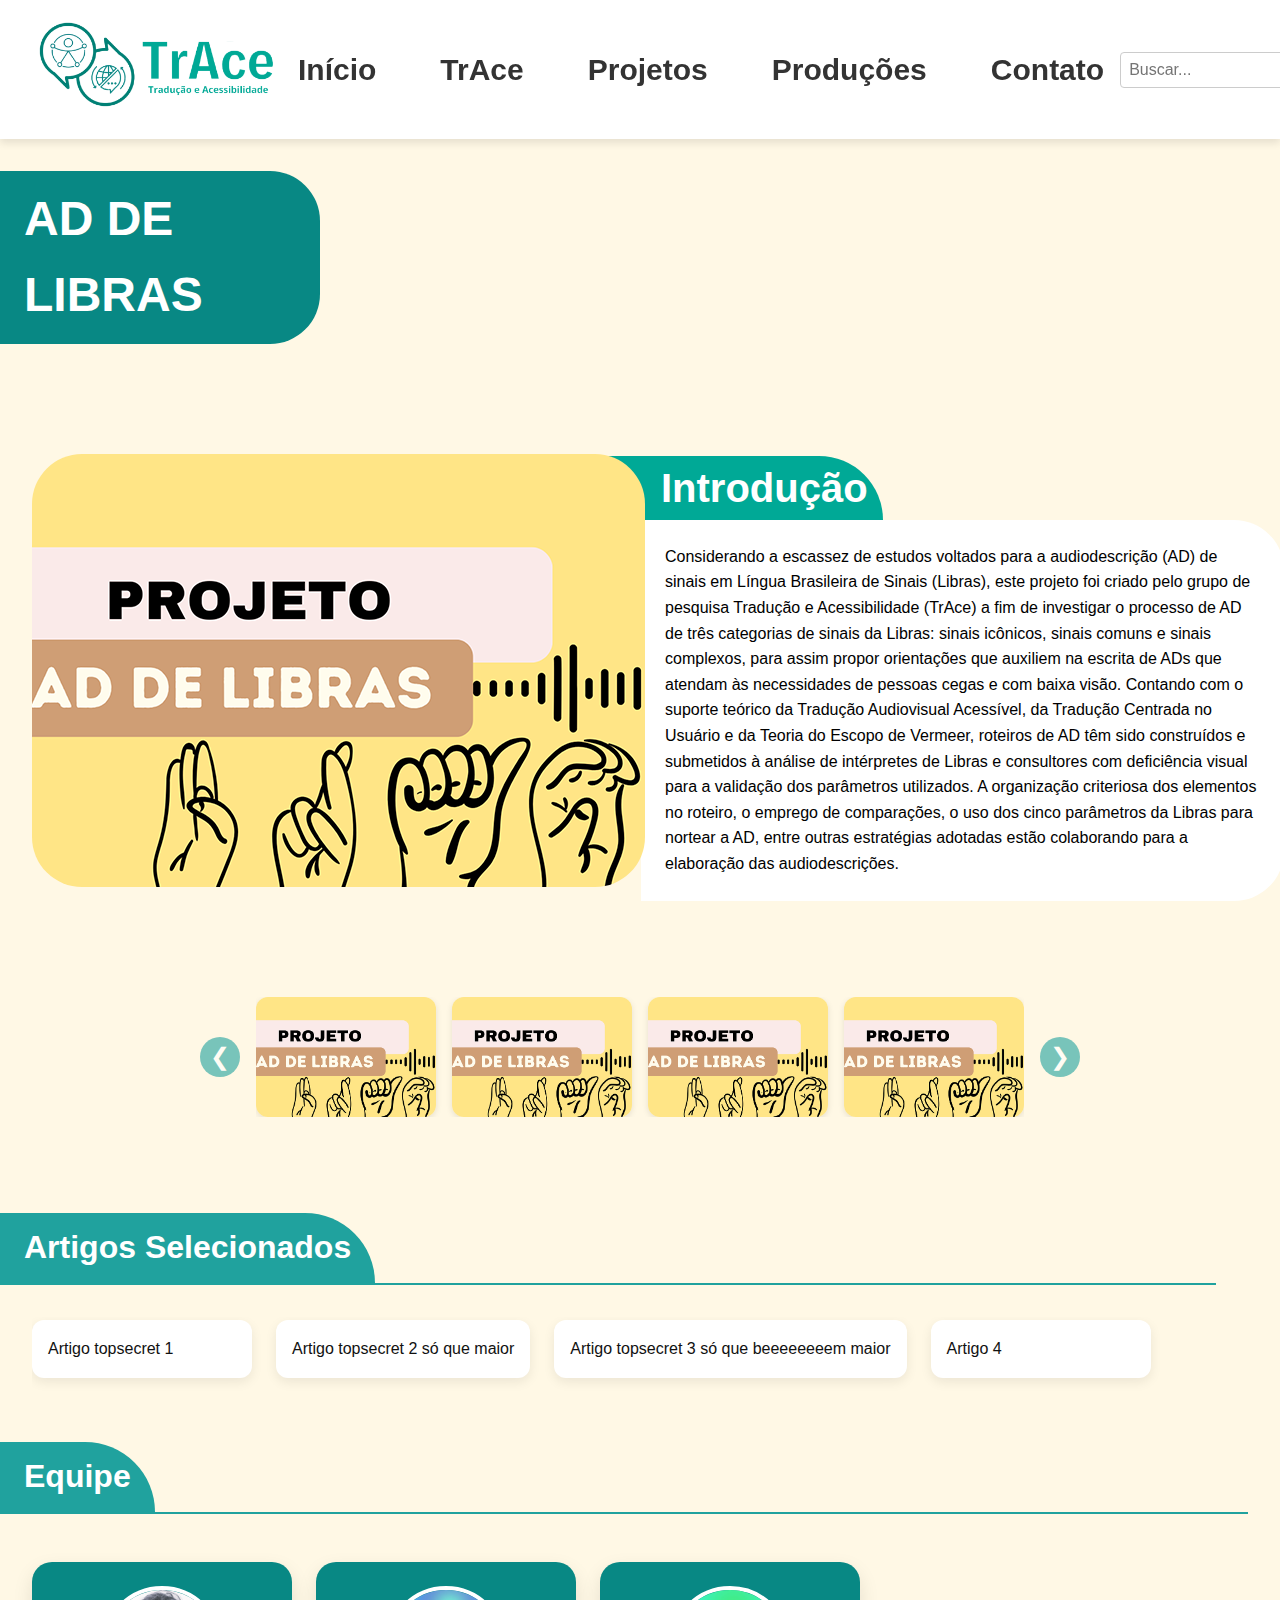
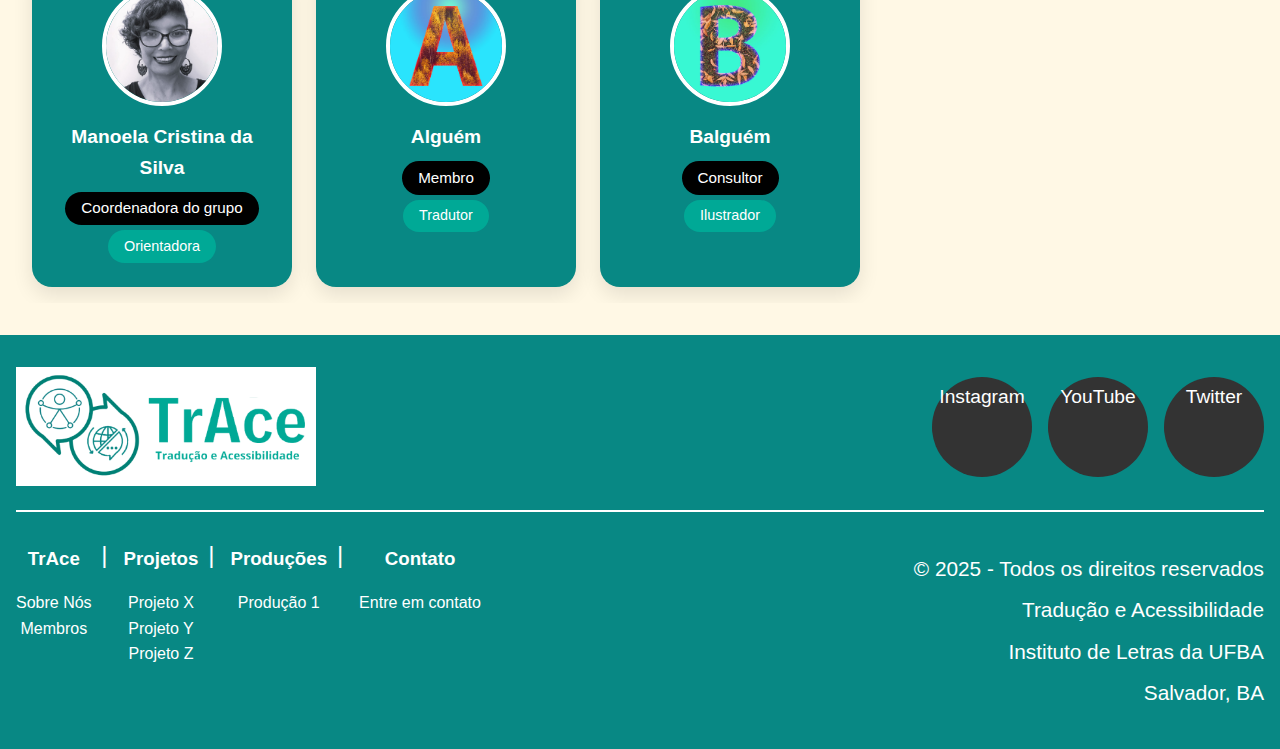
<file: projetos-ad-libras.html>
<!DOCTYPE html>
<html lang="pt-br">
  <head>
    <meta charset="UTF-8" />
    <title>TrAce - AD de Libras</title>
    <link rel="stylesheet" href="style-projetos-individuais.css" />
    <link rel="stylesheet" href="style-universal.css" />
  </head>
  <body>
    <head>
      <!-- Adicionando o link para o Font Awesome, que fornece ícones como o da lupa para a barra de pesquisa -->
      <link
        rel="stylesheet"
        href="https://cdnjs.cloudflare.com/ajax/libs/font-awesome/6.0.0-beta3/css/all.min.css"
      />
    </head>

    <!-- Barra de navegação -->
    <header class="navbar">
      <nav>
        <div class="logo">
          <!-- Logo da página, clicável, que redireciona para a página principal (inicio.html) -->
          <a href="inicio.html">
            <img
              class="logo-img"
              src="assets/TraCe_logo_placeholder.png"
              alt="Logo"
            />
          </a>
        </div>

        <!-- Lista de itens de navegação -->
        <ul class="navbar-list">
          <li><a href="inicio.html">Início</a></li>

          <!-- Menu TrAce com submenu -->
          <li class="submenu">
            <a href="#">TrAce</a>
            <ul class="submenu-list">
              <!-- Submenus com links para páginas sobre o grupo e os membros -->
              <li><a href="trace-sobre-nos.html">Sobre nós</a></li>
              <li><a href="trace-membros.html">Membros</a></li>
            </ul>
          </li>

          <!-- Menu Projetos com submenu -->
          <li class="submenu">
            <a href="projetos.html">Projetos</a>
            <ul class="submenu-list">
              <!-- Submenus com links para projetos específicos -->
              <li><a href="projetos-livro-1.html">Príncipe Lindworm</a></li>
              <li><a href="projetos-livro-2.html">Livro 2</a></li>
              <li><a href="projetos-ad-libras.html">AD de Libras</a></li>
              <li><a href="projetos-site.html">Site do grupo</a></li>
            </ul>
          </li>

          <!-- Menu Produções sem submenu -->
          <li class="submenu">
            <a href="produções.html">Produções</a>
          </li>

          <li><a href="contato.html">Contato</a></li>
          <!-- Link para a página de contato -->
        </ul>

        <!-- Caixa de pesquisa -->
        <div class="search-container">
          <input type="text" placeholder="Buscar..." class="search-box" />
          <!-- Campo de busca -->
          <button class="search-btn"><i class="fas fa-search"></i></button>
          <!-- Ícone de lupa para pesquisa -->
        </div>
      </nav>
    </header>

    <section aria-labelledby="titulo-projeto">

      <!-- Título "MEMBROS" sobreposto à caixa -->
      <div class="intro-container">
        <h1 class="intro-projeto-titulo2">AD DE LIBRAS</h1>
      </div>

      <section class="grid-bloco">
        <img
          src="assets/Projeto2_2.png"
          alt="Descrição da imagem"
          class="grid-img"
        />

        <div class="grid-conteudo">
          <h2 class="grid-titulo2">Introdução</h2>
          <p class="grid-texto2">
            Considerando a escassez de estudos voltados para a audiodescrição (AD) de sinais em Língua Brasileira de Sinais (Libras), este projeto foi criado pelo grupo de pesquisa Tradução e Acessibilidade (TrAce) a fim de investigar o processo de AD de três categorias de sinais da Libras: sinais icônicos, sinais comuns e sinais complexos, para assim propor orientações que auxiliem na escrita de ADs que atendam às necessidades de pessoas cegas e com baixa visão. Contando com o suporte teórico da Tradução Audiovisual Acessível, da Tradução Centrada no Usuário e da Teoria do Escopo de Vermeer, roteiros de AD têm sido construídos e submetidos à análise de intérpretes de Libras e consultores com deficiência visual para a validação dos parâmetros utilizados. A organização criteriosa dos elementos no roteiro, o emprego de comparações, o uso dos cinco parâmetros da Libras para nortear a AD, entre outras estratégias adotadas estão colaborando para a elaboração das audiodescrições.
          </p>
        </div>
      </section>
      <section class="carrossel-container">
        <button class="carrossel-seta seta-esquerda">❮</button>

        <div class="carrossel-imagens">
          <img
            src="assets/Projeto2_2.png"
            alt="Imagem 1"
            class="carrossel-img"
          />
          <img
            src="assets/Projeto2_2.png"
            alt="Imagem 2"
            class="carrossel-img"
          />
          <img
            src="assets/Projeto2_2.png"
            alt="Imagem 3"
            class="carrossel-img"
          />
          <img
            src="assets/Projeto2_2.png"
            alt="Imagem 4"
            class="carrossel-img"
          />
        </div>

        <button class="carrossel-seta seta-direita">❯</button>
      </section>

      <section class="artigos-selecionados">
        <h2 class="artigos-titulo">Artigos Selecionados</h2>
        <hr class="linha-artigos" />

        <div class="carrossel-artigos">
          <div class="card-artigo">Artigo topsecret 1</div>
          <div class="card-artigo">Artigo topsecret 2 só que maior</div>
          <div class="card-artigo">
            Artigo topsecret 3 só que beeeeeeeem maior
          </div>
          <div class="card-artigo">Artigo 4</div>
          <!-- Adicione mais cards se quiser -->
        </div>
      </section>

      <section class="secao-equipe">
  <h2 class="equipe-titulo">Equipe</h2>
  <hr class="linha-equipe" />

  <div class="carrossel-equipe">
    <!-- Card de membro -->
    <div class="card-membro">
      <img src="assets/TraceCards/profile/ManoelaCristina.jpg" alt="Manoela Cristina da Silva" class="foto-membro" />
      <h3 class="nome-membro">Manoela Cristina da Silva</h3>
      <p class="papel-equipe">Coordenadora do grupo</p>
      <p class="papel-projeto">Orientadora</p>
    </div>

    
    <div class="card-membro">
      <img src="assets/placeholders/a.jpg" alt="a" class="foto-membro" />
      <h3 class="nome-membro">Alguém</h3>
      <p class="papel-equipe">Membro</p>
      <p class="papel-projeto">Tradutor</p>
    </div>
    <div class="card-membro">
      <img src="assets/placeholders/b.jpg" alt="a" class="foto-membro" />
      <h3 class="nome-membro">Balguém</h3>
      <p class="papel-equipe">Consultor</p>
      <p class="papel-projeto">Ilustrador</p>
    </div>
    
    <!-- Duplicar os cards conforme necessário -->
    
    </div>
  </div>
  
</section>

<!-- Rodapé -->
<footer class="footer">
  <div class="footer-top">
    <div class="logo">
      <img src="assets/TraCe_logo_placeholder.png" alt="Logo do site" />
    </div>
    <div class="social-media">
      <a href="#" class="social-icon instagram">Instagram</a>
      <a href="#" class="social-icon youtube">YouTube</a>
      <a href="#" class="social-icon twitter">Twitter</a>
    </div>
  </div>

  <div class="footer-bottom">
    <div class="footer-links">
      <div class="footer-section">
        <h3>TrAce</h3>
        <ul>
          <li><a href="#">Sobre Nós</a></li>
          <li><a href="#">Membros</a></li>
        </ul>
      </div>
      <div class="footer-section">
        <h3>Projetos</h3>
        <ul>
          <li><a href="#">Projeto X</a></li>
          <li><a href="#">Projeto Y</a></li>
          <li><a href="#">Projeto Z</a></li>
        </ul>
      </div>
      <div class="footer-section">
        <h3>Produções</h3>
        <ul>
          <li><a href="#">Produção 1</a></li>
        </ul>
      </div>
      <div class="footer-section">
        <h3>Contato</h3>
        <ul>
          <li><a href="#">Entre em contato</a></li>
        </ul>
      </div>
    </div>

    <div class="footer-info">
      <p>&copy; 2025 - Todos os direitos reservados</p>
      <p>Tradução e Acessibilidade</p>
      <p>Instituto de Letras da UFBA</p>
      <p>Salvador, BA</p>
    </div>
  </div>
</footer>
  </body>
</html>
</file>
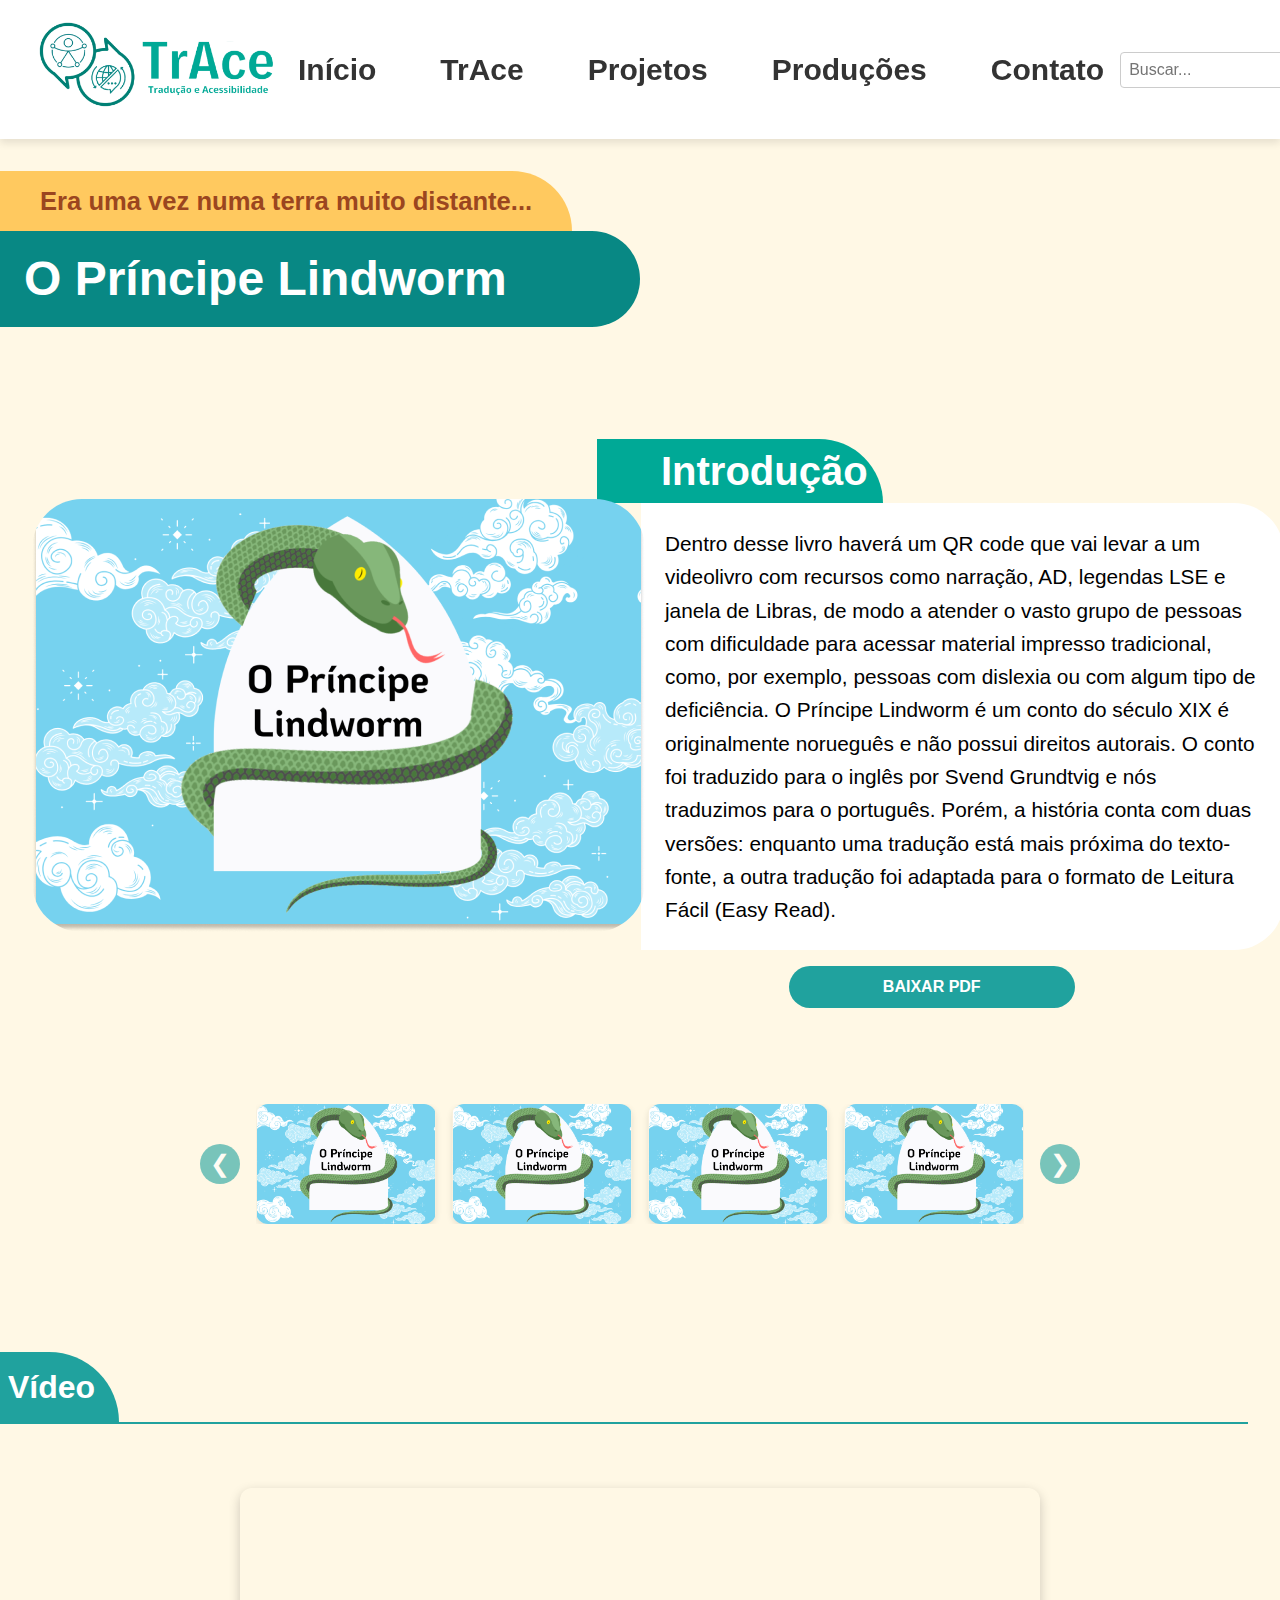
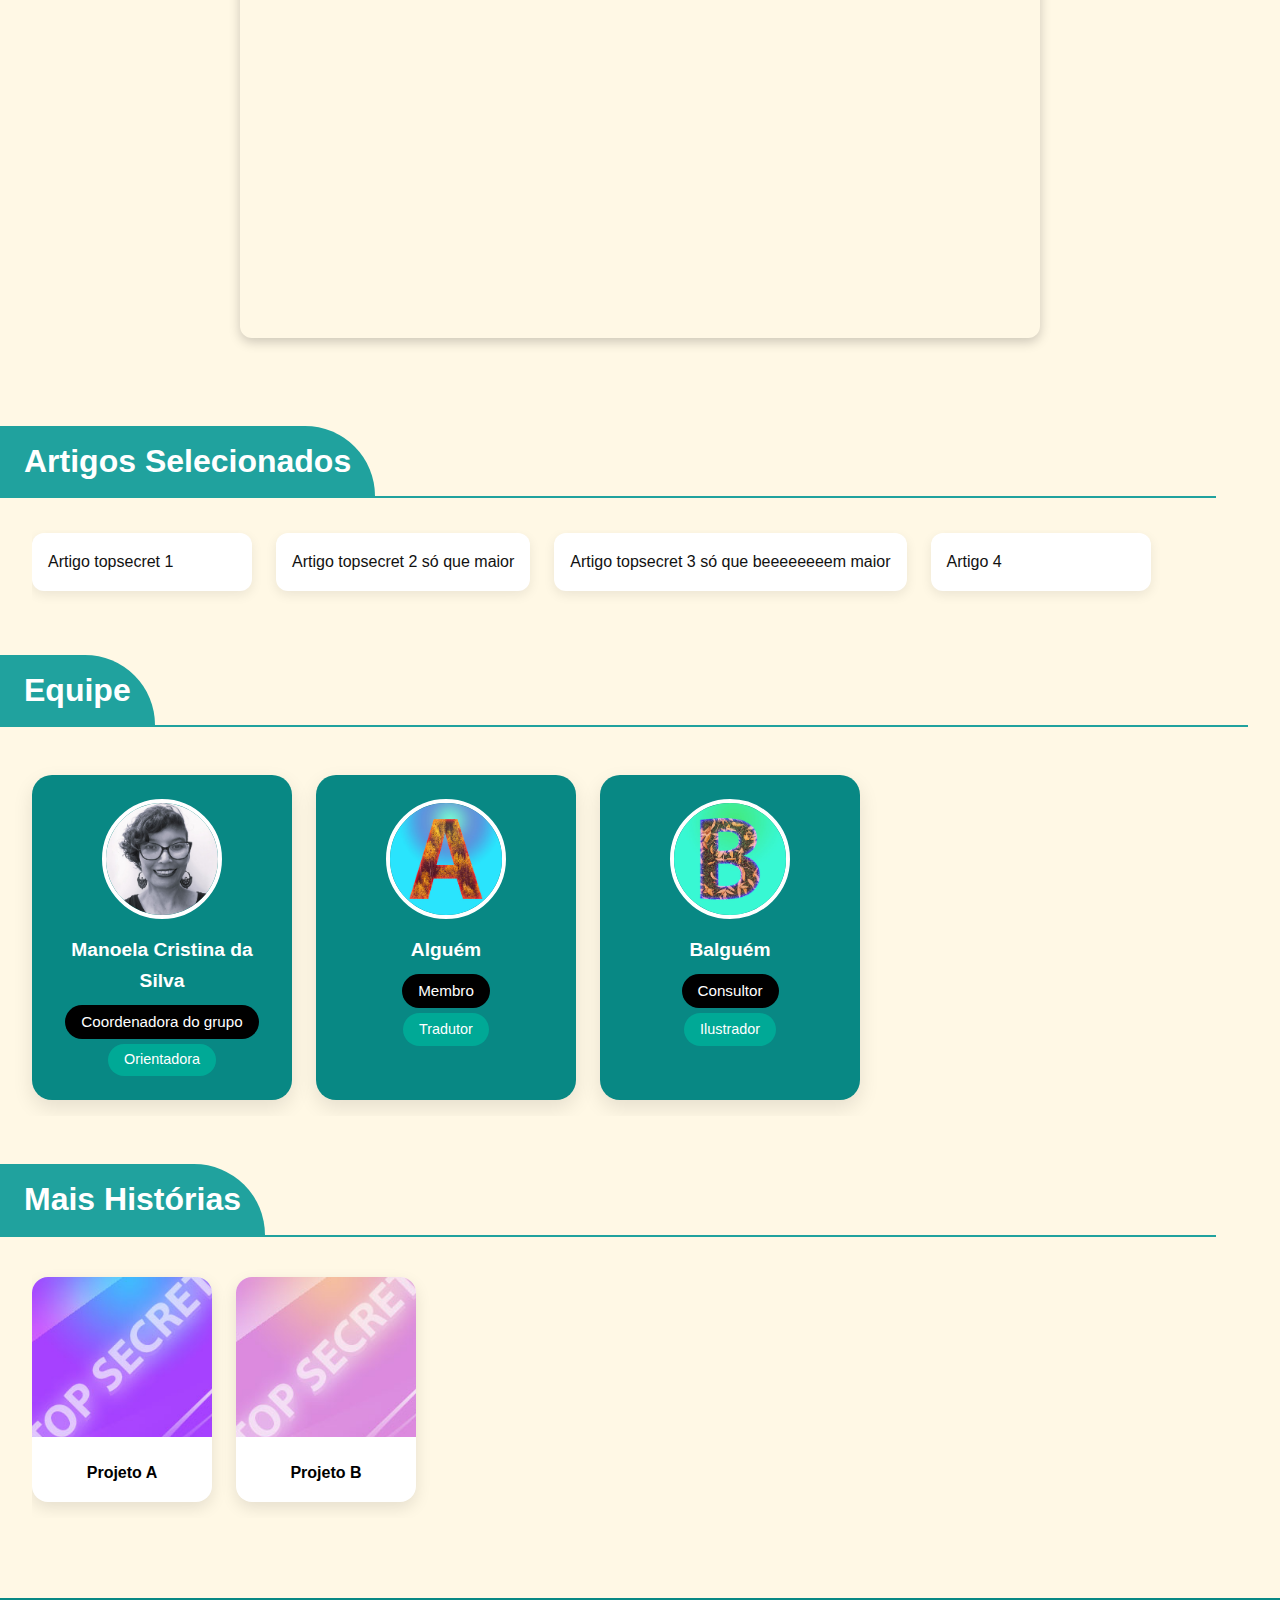
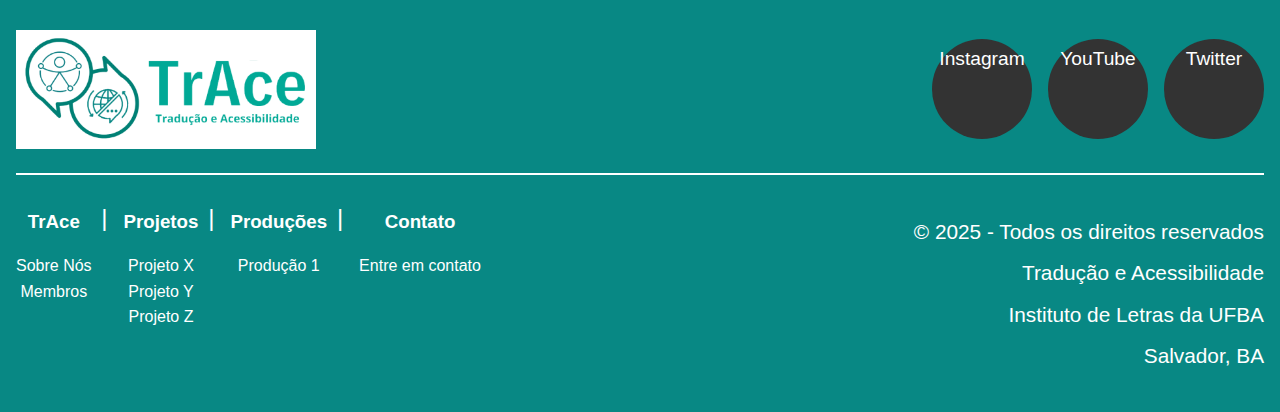
<file: projetos-livro-1.html>
<!DOCTYPE html>
<html lang="pt-br">
  <head>
    <meta charset="UTF-8" />
    <title>TrAce - Livro 1</title>
    <link rel="stylesheet" href="style-projetos-individuais.css" />
    <link rel="stylesheet" href="style-universal.css" />
  </head>
  <body>
    <head>
      <!-- Adicionando o link para o Font Awesome, que fornece ícones como o da lupa para a barra de pesquisa -->
      <link
        rel="stylesheet"
        href="https://cdnjs.cloudflare.com/ajax/libs/font-awesome/6.0.0-beta3/css/all.min.css"
      />
    </head>

    <!-- Barra de navegação -->
    <header class="navbar">
      <nav>
        <div class="logo">
          <!-- Logo da página, clicável, que redireciona para a página principal (index.html) -->
          <a href="index.html">
            <img
              class="logo-img"
              src="assets/TraCe_logo_placeholder.png"
              alt="Logo"
            />
          </a>
        </div>

        <!-- Lista de itens de navegação -->
        <ul class="navbar-list">
          <li><a href="index.html">Início</a></li>

          <!-- Menu TrAce com submenu -->
          <li class="submenu">
            <a href="#">TrAce</a>
            <ul class="submenu-list">
              <!-- Submenus com links para páginas sobre o grupo e os membros -->
              <li><a href="trace-sobre-nos.html">Sobre nós</a></li>
              <li><a href="trace-membros.html">Membros</a></li>
            </ul>
          </li>

          <!-- Menu Projetos com submenu -->
          <li class="submenu">
            <a href="projetos.html">Projetos</a>
            <ul class="submenu-list">
              <!-- Submenus com links para projetos específicos -->
              <li><a href="projetos-livro-1.html">Príncipe Lindworm</a></li>
              <li><a href="projetos-livro-2.html">Livro 2</a></li>
              <li><a href="projetos-ad-libras.html">AD de Libras</a></li>
              <li><a href="projetos-site.html">Site do grupo</a></li>
            </ul>
          </li>

          <!-- Menu Produções sem submenu -->
          <li class="submenu">
            <a href="produções.html">Produções</a>
          </li>

          <li><a href="contato.html">Contato</a></li>
          <!-- Link para a página de contato -->
        </ul>

        <!-- Caixa de pesquisa -->
        <div class="search-container">
          <input type="text" placeholder="Buscar..." class="search-box" />
          <!-- Campo de busca -->
          <button class="search-btn"><i class="fas fa-search"></i></button>
          <!-- Ícone de lupa para pesquisa -->
        </div>
      </nav>
    </header>

    <section aria-labelledby="titulo-projeto">
      <!-- Título "Projetos" -->
      <div class="intro-subtitulo">
        <h2 id="titulo-projeto">Era uma vez numa terra muito distante...</h2>
      </div>

      <!-- Título "MEMBROS" sobreposto à caixa -->
      <div class="intro-container">
        <h1 class="intro-projeto-titulo">O Príncipe Lindworm</h1>
      </div>

      <section class="grid-bloco">
        <img
          src="assets/Projeto1_2.png"
          alt="Descrição da imagem"
          class="grid-img"
        />

        <div class="grid-conteudo">
          <h2 class="grid-titulo">Introdução</h2>
          <p class="grid-texto">
            Dentro desse livro haverá um QR code que vai levar a um videolivro
            com recursos como narração, AD, legendas LSE e janela de Libras, de
            modo a atender o vasto grupo de pessoas com dificuldade para acessar
            material impresso tradicional, como, por exemplo, pessoas com
            dislexia ou com algum tipo de deficiência. O Príncipe Lindworm é um
            conto do século XIX é originalmente norueguês e não possui direitos
            autorais. O conto foi traduzido para o inglês por Svend Grundtvig e
            nós traduzimos para o português. Porém, a história conta com duas
            versões: enquanto uma tradução está mais próxima do texto-fonte, a
            outra tradução foi adaptada para o formato de Leitura Fácil (Easy
            Read).
          </p>
          <a href="#" class="grid-botao">BAIXAR PDF</a>
        </div>
      </section>
      <section class="carrossel-container">
        <button class="carrossel-seta seta-esquerda">❮</button>

        <div class="carrossel-imagens">
          <img
            src="assets/Projeto1_2.png"
            alt="Imagem 1"
            class="carrossel-img"
          />
          <img
            src="assets/Projeto1_2.png"
            alt="Imagem 2"
            class="carrossel-img"
          />
          <img
            src="assets/Projeto1_2.png"
            alt="Imagem 3"
            class="carrossel-img"
          />
          <img
            src="assets/Projeto1_2.png"
            alt="Imagem 4"
            class="carrossel-img"
          />
        </div>

        <button class="carrossel-seta seta-direita">❯</button>
      </section>

      <h2 class="video-titulo">Vídeo</h2>
      <hr class="linha-video" />
      <section class="video-section">
        <div class="video-wrapper">
          <iframe
            src="https://www.youtube.com/embed/tgbNymZ7vqY"
            title="Vídeo institucional"
            frameborder="0"
            allowfullscreen
          ></iframe>
        </div>
      </section>

      <section class="artigos-selecionados">
        <h2 class="artigos-titulo">Artigos Selecionados</h2>
        <hr class="linha-artigos" />

        <div class="carrossel-artigos">
          <div class="card-artigo">Artigo topsecret 1</div>
          <div class="card-artigo">Artigo topsecret 2 só que maior</div>
          <div class="card-artigo">
            Artigo topsecret 3 só que beeeeeeeem maior
          </div>
          <div class="card-artigo">Artigo 4</div>
          <!-- Adicione mais cards se quiser -->
        </div>
      </section>

      <section class="secao-equipe">
  <h2 class="equipe-titulo">Equipe</h2>
  <hr class="linha-equipe" />

  <div class="carrossel-equipe">
    <!-- Card de membro -->
    <div class="card-membro">
      <img src="assets/TraceCards/profile/ManoelaCristina.jpg" alt="Manoela Cristina da Silva" class="foto-membro" />
      <h3 class="nome-membro">Manoela Cristina da Silva</h3>
      <p class="papel-equipe">Coordenadora do grupo</p>
      <p class="papel-projeto">Orientadora</p>
    </div>

    
    <div class="card-membro">
      <img src="assets/placeholders/a.jpg" alt="a" class="foto-membro" />
      <h3 class="nome-membro">Alguém</h3>
      <p class="papel-equipe">Membro</p>
      <p class="papel-projeto">Tradutor</p>
    </div>
    <div class="card-membro">
      <img src="assets/placeholders/b.jpg" alt="a" class="foto-membro" />
      <h3 class="nome-membro">Balguém</h3>
      <p class="papel-equipe">Consultor</p>
      <p class="papel-projeto">Ilustrador</p>
    </div>
    
    <!-- Duplicar os cards conforme necessário -->
    
    </div>
  </div>

  <section class="secao-projetos">
    <h2 class="projetos-titulo">Mais Histórias</h2>
    <hr class="linha-projetos">
  
    <div class="carrossel-projetos">
      <a href="#" class="card-projeto">
        <img src="assets/placeholders/livro2.jpg" alt="Projeto 1" class="foto-projeto">
        <div class="nome-projeto">Projeto A</div>
      </a>
      
      <a href="#" class="card-projeto">
        <img src="assets/placeholders/livro.jpg" alt="Projeto 2" class="foto-projeto">
        <div class="nome-projeto">Projeto B</div>
      </a>
      <!-- Adicione mais cards conforme necessário -->
    </div>
  </section>
  
</section>

<!-- Rodapé -->
<footer class="footer">
  <div class="footer-top">
    <div class="logo">
      <img src="assets/TraCe_logo_placeholder.png" alt="Logo do site" />
    </div>
    <div class="social-media">
      <a href="#" class="social-icon instagram">Instagram</a>
      <a href="#" class="social-icon youtube">YouTube</a>
      <a href="#" class="social-icon twitter">Twitter</a>
    </div>
  </div>

  <div class="footer-bottom">
    <div class="footer-links">
      <div class="footer-section">
        <h3>TrAce</h3>
        <ul>
          <li><a href="#">Sobre Nós</a></li>
          <li><a href="#">Membros</a></li>
        </ul>
      </div>
      <div class="footer-section">
        <h3>Projetos</h3>
        <ul>
          <li><a href="#">Projeto X</a></li>
          <li><a href="#">Projeto Y</a></li>
          <li><a href="#">Projeto Z</a></li>
        </ul>
      </div>
      <div class="footer-section">
        <h3>Produções</h3>
        <ul>
          <li><a href="#">Produção 1</a></li>
        </ul>
      </div>
      <div class="footer-section">
        <h3>Contato</h3>
        <ul>
          <li><a href="#">Entre em contato</a></li>
        </ul>
      </div>
    </div>

    <div class="footer-info">
      <p>&copy; 2025 - Todos os direitos reservados</p>
      <p>Tradução e Acessibilidade</p>
      <p>Instituto de Letras da UFBA</p>
      <p>Salvador, BA</p>
    </div>
  </div>
</footer>
  </body>
</html>
</file>
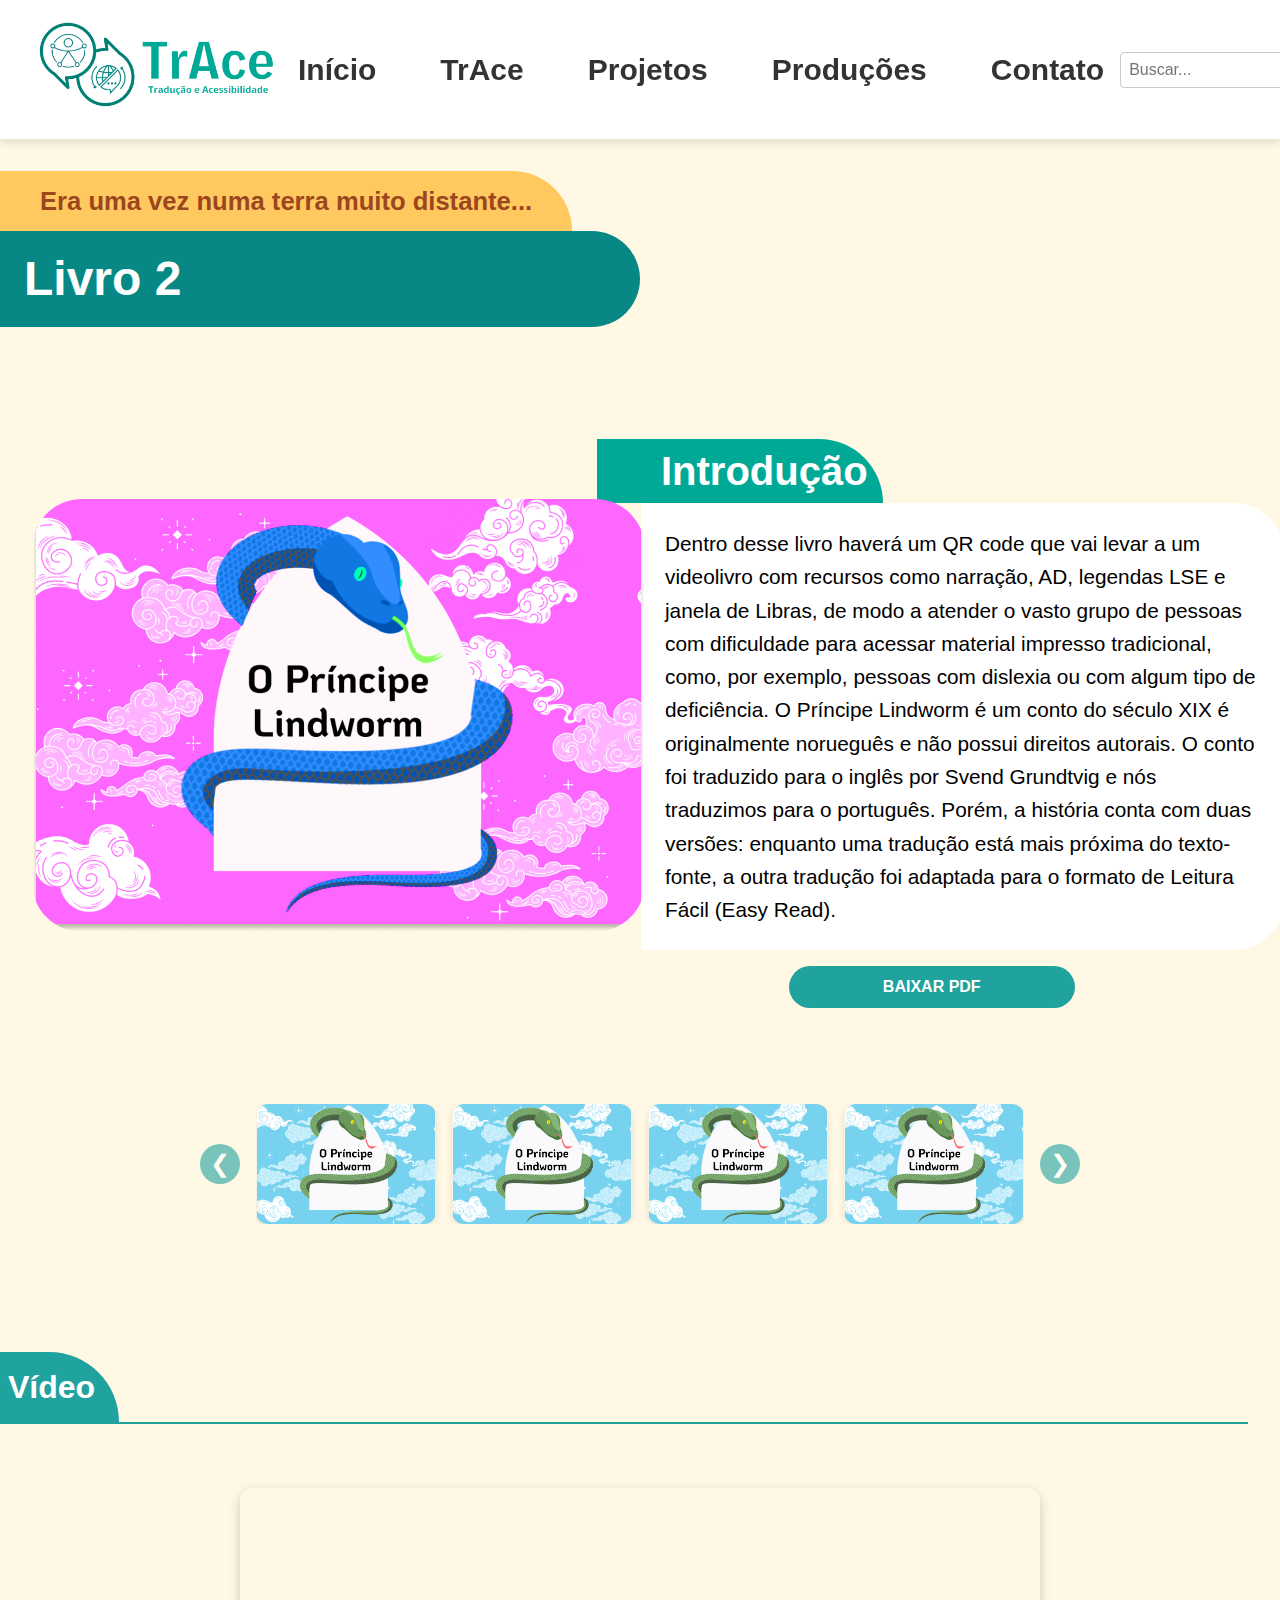
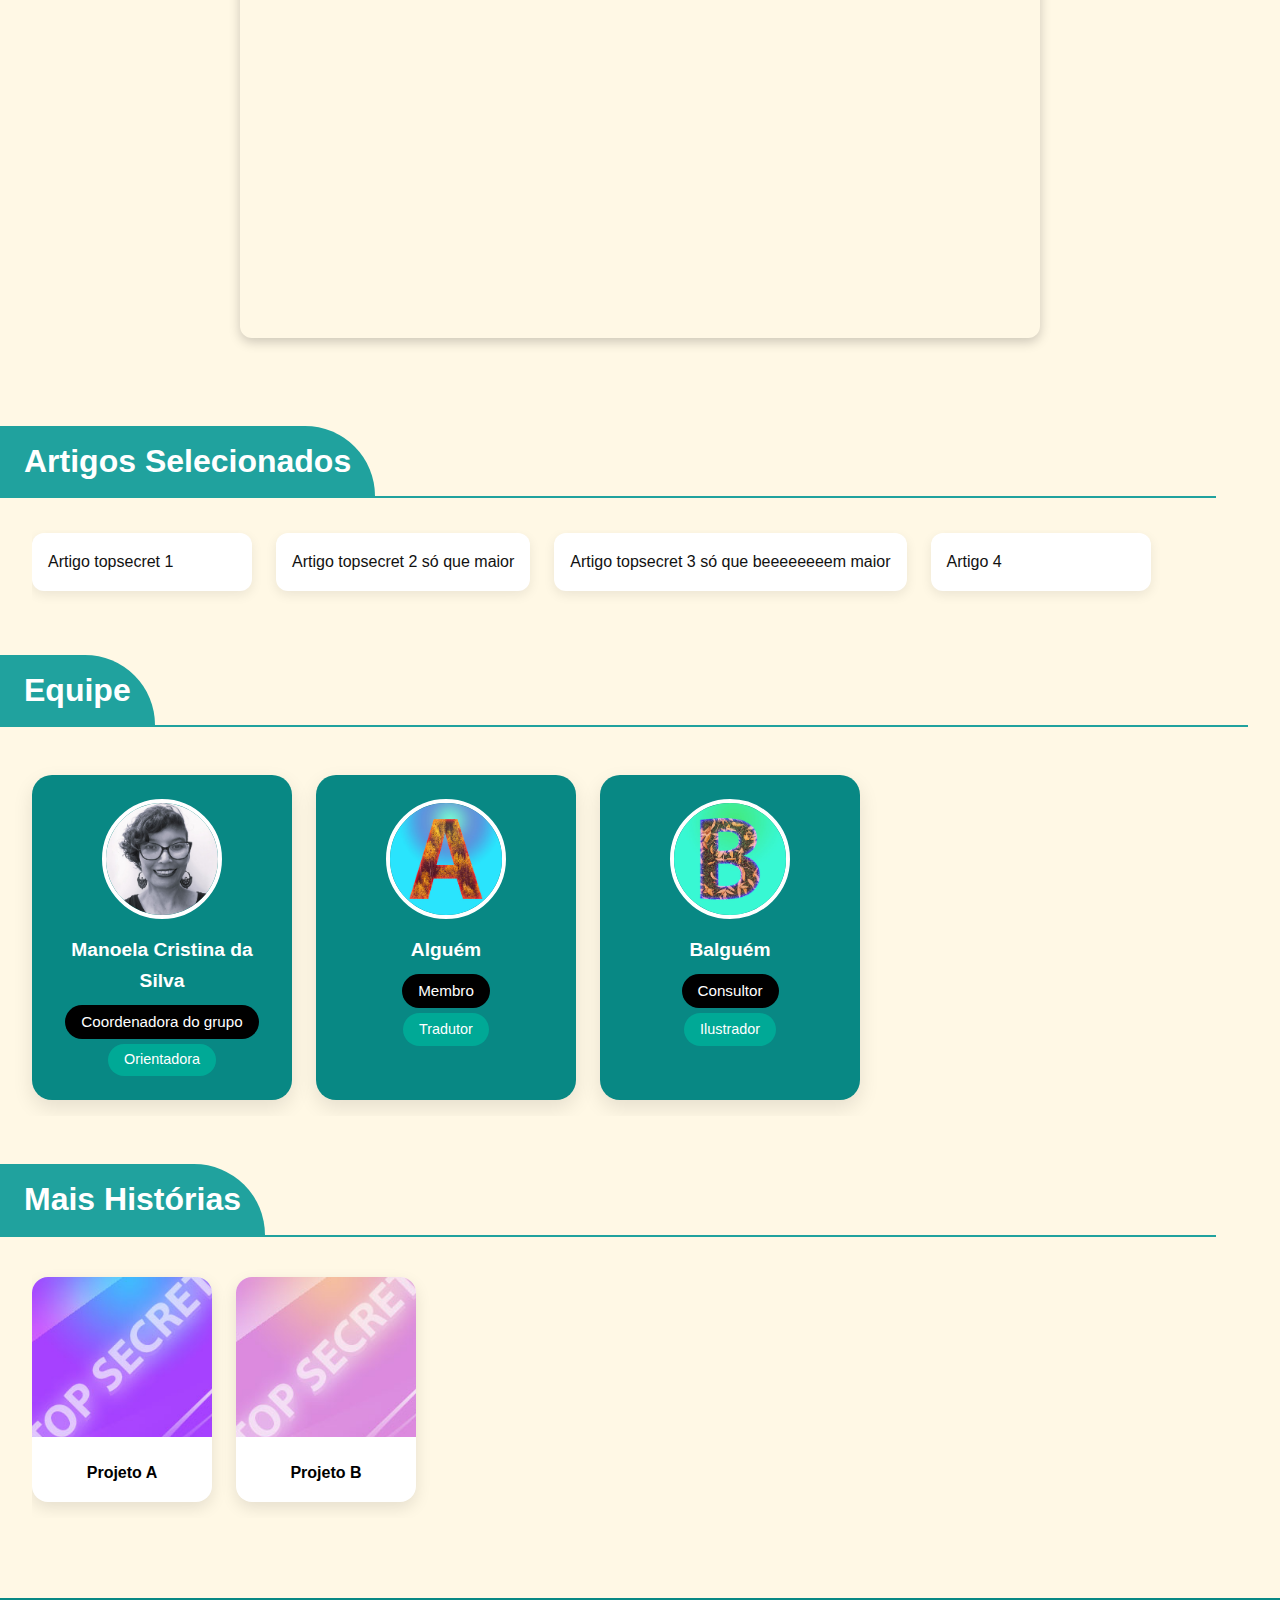
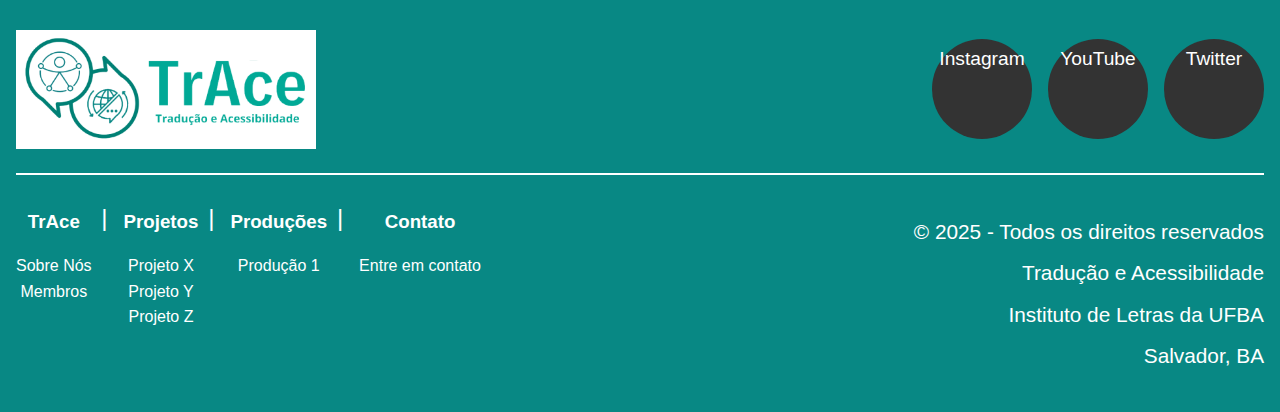
<file: projetos-livro-2.html>
<!DOCTYPE html>
<html lang="pt-br">
  <head>
    <meta charset="UTF-8" />
    <title>TrAce - Livro 2</title>
    <link rel="stylesheet" href="style-projetos-individuais.css" />
    <link rel="stylesheet" href="style-universal.css" />
  </head>
  <body>
    <head>
      <!-- Adicionando o link para o Font Awesome, que fornece ícones como o da lupa para a barra de pesquisa -->
      <link
        rel="stylesheet"
        href="https://cdnjs.cloudflare.com/ajax/libs/font-awesome/6.0.0-beta3/css/all.min.css"
      />
    </head>

    <!-- Barra de navegação -->
    <header class="navbar">
      <nav>
        <div class="logo">
          <!-- Logo da página, clicável, que redireciona para a página principal (index.html) -->
          <a href="index.html">
            <img
              class="logo-img"
              src="assets/TraCe_logo_placeholder.png"
              alt="Logo"
            />
          </a>
        </div>

        <!-- Lista de itens de navegação -->
        <ul class="navbar-list">
          <li><a href="index.html">Início</a></li>

          <!-- Menu TrAce com submenu -->
          <li class="submenu">
            <a href="#">TrAce</a>
            <ul class="submenu-list">
              <!-- Submenus com links para páginas sobre o grupo e os membros -->
              <li><a href="trace-sobre-nos.html">Sobre nós</a></li>
              <li><a href="trace-membros.html">Membros</a></li>
            </ul>
          </li>

          <!-- Menu Projetos com submenu -->
          <li class="submenu">
            <a href="projetos.html">Projetos</a>
            <ul class="submenu-list">
              <!-- Submenus com links para projetos específicos -->
              <li><a href="projetos-livro-1.html">Príncipe Lindworm</a></li>
              <li><a href="projetos-livro-2.html">Livro 2</a></li>
              <li><a href="projetos-ad-libras.html">AD de Libras</a></li>
              <li><a href="projetos-site.html">Site do grupo</a></li>
            </ul>
          </li>

          <!-- Menu Produções sem submenu -->
          <li class="submenu">
            <a href="produções.html">Produções</a>
          </li>

          <li><a href="contato.html">Contato</a></li>
          <!-- Link para a página de contato -->
        </ul>

        <!-- Caixa de pesquisa -->
        <div class="search-container">
          <input type="text" placeholder="Buscar..." class="search-box" />
          <!-- Campo de busca -->
          <button class="search-btn"><i class="fas fa-search"></i></button>
          <!-- Ícone de lupa para pesquisa -->
        </div>
      </nav>
    </header>

    <section aria-labelledby="titulo-projeto">
      <!-- Título "Projetos" -->
      <div class="intro-subtitulo">
        <h2 id="titulo-projeto">Era uma vez numa terra muito distante...</h2>
      </div>

      <!-- Título "MEMBROS" sobreposto à caixa -->
      <div class="intro-container">
        <h1 class="intro-projeto-titulo">Livro 2</h1>
      </div>

      <section class="grid-bloco">
        <img
          src="assets/Projeto1_3.png"
          alt="Descrição da imagem"
          class="grid-img"
        />

        <div class="grid-conteudo">
          <h2 class="grid-titulo">Introdução</h2>
          <p class="grid-texto">
            Dentro desse livro haverá um QR code que vai levar a um videolivro
            com recursos como narração, AD, legendas LSE e janela de Libras, de
            modo a atender o vasto grupo de pessoas com dificuldade para acessar
            material impresso tradicional, como, por exemplo, pessoas com
            dislexia ou com algum tipo de deficiência. O Príncipe Lindworm é um
            conto do século XIX é originalmente norueguês e não possui direitos
            autorais. O conto foi traduzido para o inglês por Svend Grundtvig e
            nós traduzimos para o português. Porém, a história conta com duas
            versões: enquanto uma tradução está mais próxima do texto-fonte, a
            outra tradução foi adaptada para o formato de Leitura Fácil (Easy
            Read).
          </p>
          <a href="#" class="grid-botao">BAIXAR PDF</a>
        </div>
      </section>
      <section class="carrossel-container">
        <button class="carrossel-seta seta-esquerda">❮</button>

        <div class="carrossel-imagens">
          <img
            src="assets/Projeto1_2.png"
            alt="Imagem 1"
            class="carrossel-img"
          />
          <img
            src="assets/Projeto1_2.png"
            alt="Imagem 2"
            class="carrossel-img"
          />
          <img
            src="assets/Projeto1_2.png"
            alt="Imagem 3"
            class="carrossel-img"
          />
          <img
            src="assets/Projeto1_2.png"
            alt="Imagem 4"
            class="carrossel-img"
          />
        </div>

        <button class="carrossel-seta seta-direita">❯</button>
      </section>

      <h2 class="video-titulo">Vídeo</h2>
      <hr class="linha-video" />
      <section class="video-section">
        <div class="video-wrapper">
          <iframe
            src="https://www.youtube.com/embed/tgbNymZ7vqY"
            title="Vídeo institucional"
            frameborder="0"
            allowfullscreen
          ></iframe>
        </div>
      </section>

      <section class="artigos-selecionados">
        <h2 class="artigos-titulo">Artigos Selecionados</h2>
        <hr class="linha-artigos" />

        <div class="carrossel-artigos">
          <div class="card-artigo">Artigo topsecret 1</div>
          <div class="card-artigo">Artigo topsecret 2 só que maior</div>
          <div class="card-artigo">
            Artigo topsecret 3 só que beeeeeeeem maior
          </div>
          <div class="card-artigo">Artigo 4</div>
          <!-- Adicione mais cards se quiser -->
        </div>
      </section>

      <section class="secao-equipe">
  <h2 class="equipe-titulo">Equipe</h2>
  <hr class="linha-equipe" />

  <div class="carrossel-equipe">
    <!-- Card de membro -->
    <div class="card-membro">
      <img src="assets/TraceCards/profile/ManoelaCristina.jpg" alt="Manoela Cristina da Silva" class="foto-membro" />
      <h3 class="nome-membro">Manoela Cristina da Silva</h3>
      <p class="papel-equipe">Coordenadora do grupo</p>
      <p class="papel-projeto">Orientadora</p>
    </div>

    
    <div class="card-membro">
      <img src="assets/placeholders/a.jpg" alt="a" class="foto-membro" />
      <h3 class="nome-membro">Alguém</h3>
      <p class="papel-equipe">Membro</p>
      <p class="papel-projeto">Tradutor</p>
    </div>
    <div class="card-membro">
      <img src="assets/placeholders/b.jpg" alt="a" class="foto-membro" />
      <h3 class="nome-membro">Balguém</h3>
      <p class="papel-equipe">Consultor</p>
      <p class="papel-projeto">Ilustrador</p>
    </div>
    
    <!-- Duplicar os cards conforme necessário -->
    
    </div>
  </div>

  <section class="secao-projetos">
    <h2 class="projetos-titulo">Mais Histórias</h2>
    <hr class="linha-projetos">
  
    <div class="carrossel-projetos">
      <a href="#" class="card-projeto">
        <img src="assets/placeholders/livro2.jpg" alt="Projeto 1" class="foto-projeto">
        <div class="nome-projeto">Projeto A</div>
      </a>
      
      <a href="#" class="card-projeto">
        <img src="assets/placeholders/livro.jpg" alt="Projeto 2" class="foto-projeto">
        <div class="nome-projeto">Projeto B</div>
      </a>
      <!-- Adicione mais cards conforme necessário -->
    </div>
  </section>
  
</section>

<!-- Rodapé -->
<footer class="footer">
  <div class="footer-top">
    <div class="logo">
      <img src="assets/TraCe_logo_placeholder.png" alt="Logo do site" />
    </div>
    <div class="social-media">
      <a href="#" class="social-icon instagram">Instagram</a>
      <a href="#" class="social-icon youtube">YouTube</a>
      <a href="#" class="social-icon twitter">Twitter</a>
    </div>
  </div>

  <div class="footer-bottom">
    <div class="footer-links">
      <div class="footer-section">
        <h3>TrAce</h3>
        <ul>
          <li><a href="#">Sobre Nós</a></li>
          <li><a href="#">Membros</a></li>
        </ul>
      </div>
      <div class="footer-section">
        <h3>Projetos</h3>
        <ul>
          <li><a href="#">Projeto X</a></li>
          <li><a href="#">Projeto Y</a></li>
          <li><a href="#">Projeto Z</a></li>
        </ul>
      </div>
      <div class="footer-section">
        <h3>Produções</h3>
        <ul>
          <li><a href="#">Produção 1</a></li>
        </ul>
      </div>
      <div class="footer-section">
        <h3>Contato</h3>
        <ul>
          <li><a href="#">Entre em contato</a></li>
        </ul>
      </div>
    </div>

    <div class="footer-info">
      <p>&copy; 2025 - Todos os direitos reservados</p>
      <p>Tradução e Acessibilidade</p>
      <p>Instituto de Letras da UFBA</p>
      <p>Salvador, BA</p>
    </div>
  </div>
</footer>
  </body>
</html>
</file>
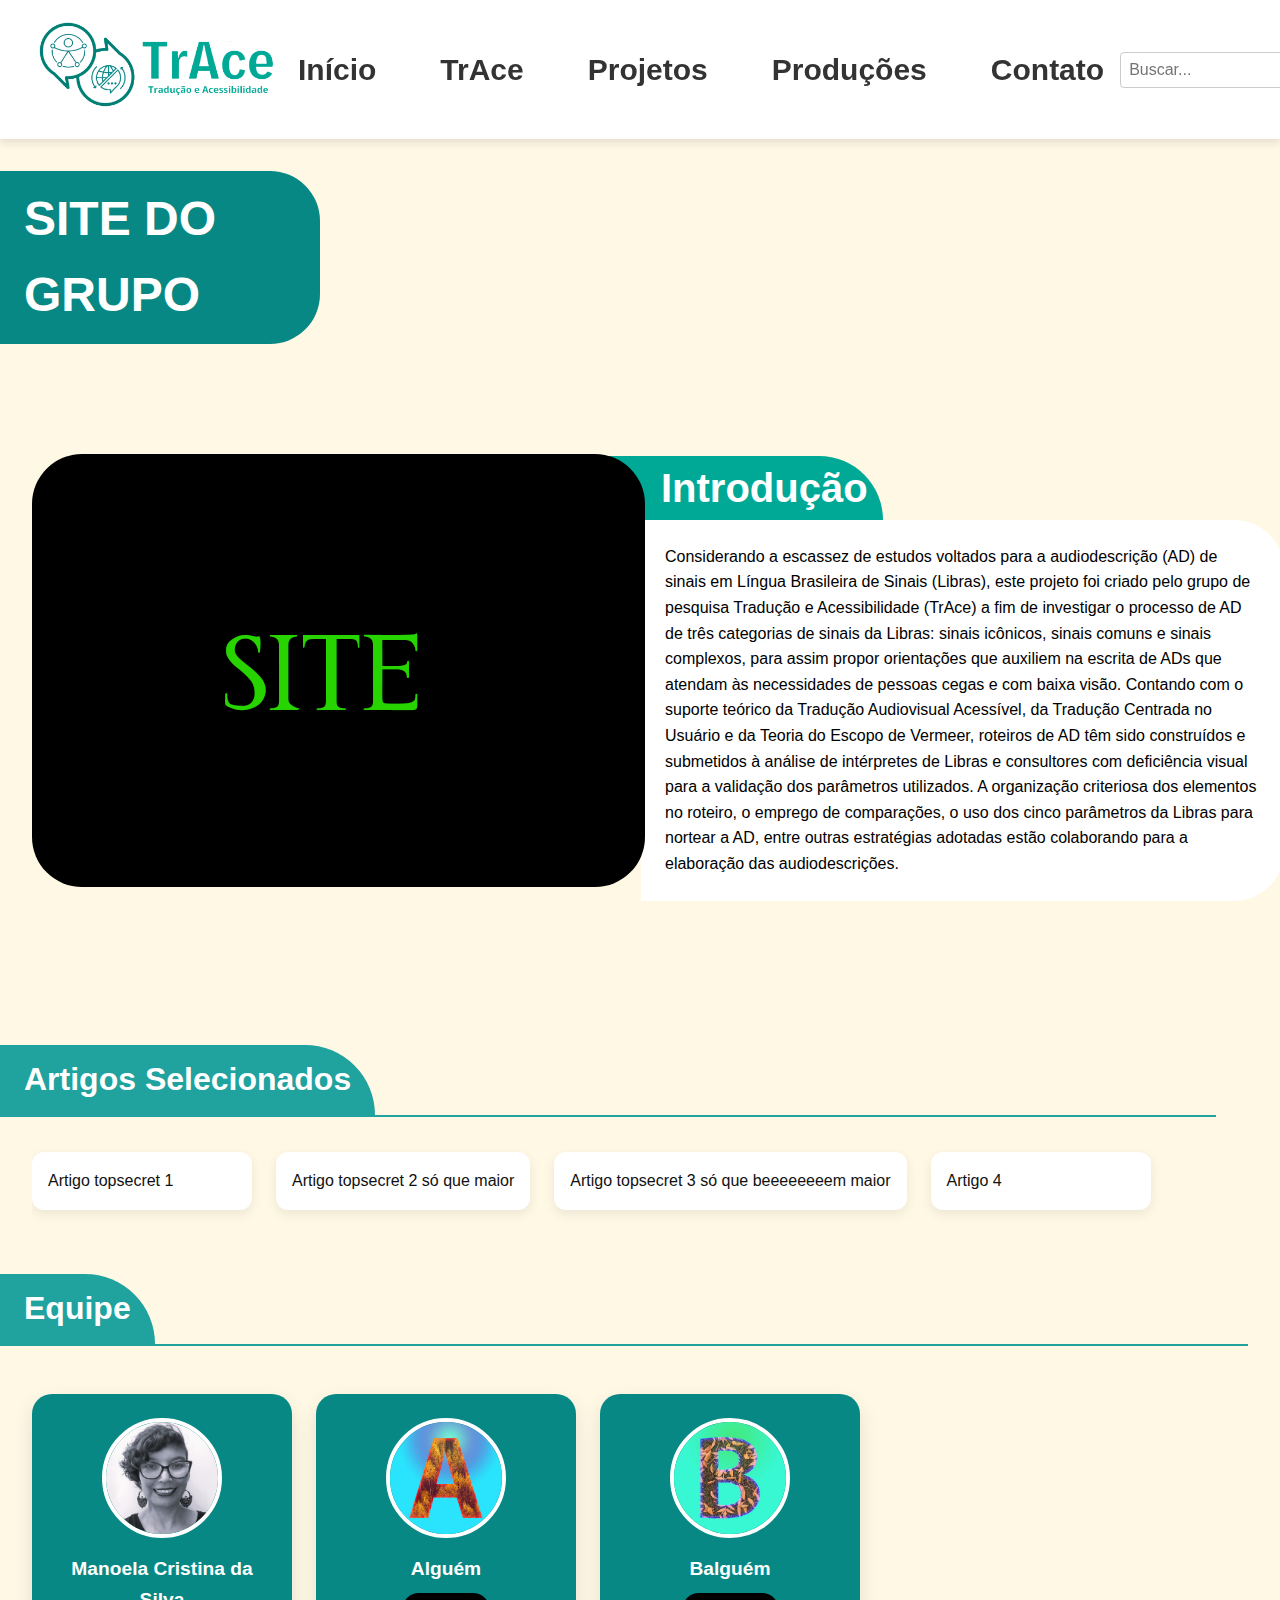
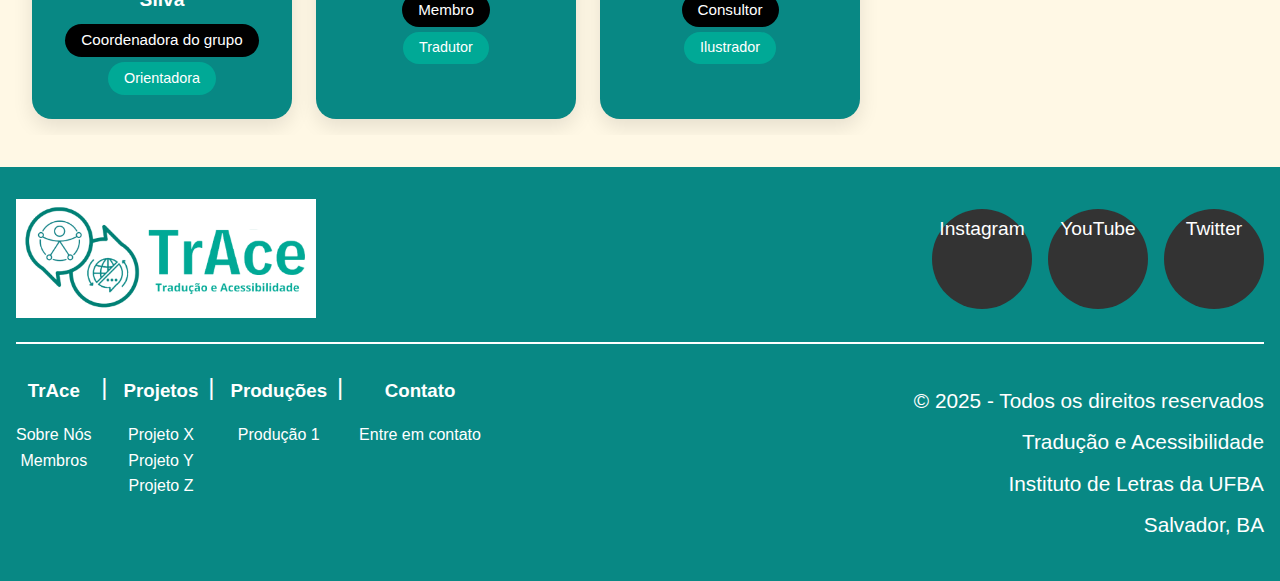
<file: projetos-site.html>
<!DOCTYPE html>
<html lang="pt-br">
  <head>
    <meta charset="UTF-8" />
    <title>TrAce - Site</title>
    <link rel="stylesheet" href="style-projetos-individuais.css" />
    <link rel="stylesheet" href="style-universal.css" />
  </head>
  <body>
    <head>
      <!-- Adicionando o link para o Font Awesome, que fornece ícones como o da lupa para a barra de pesquisa -->
      <link
        rel="stylesheet"
        href="https://cdnjs.cloudflare.com/ajax/libs/font-awesome/6.0.0-beta3/css/all.min.css"
      />
    </head>

    <!-- Barra de navegação -->
    <header class="navbar">
      <nav>
        <div class="logo">
          <!-- Logo da página, clicável, que redireciona para a página principal (index.html) -->
          <a href="index.html">
            <img
              class="logo-img"
              src="assets/TraCe_logo_placeholder.png"
              alt="Logo"
            />
          </a>
        </div>

        <!-- Lista de itens de navegação -->
        <ul class="navbar-list">
          <li><a href="index.html">Início</a></li>

          <!-- Menu TrAce com submenu -->
          <li class="submenu">
            <a href="#">TrAce</a>
            <ul class="submenu-list">
              <!-- Submenus com links para páginas sobre o grupo e os membros -->
              <li><a href="trace-sobre-nos.html">Sobre nós</a></li>
              <li><a href="trace-membros.html">Membros</a></li>
            </ul>
          </li>

          <!-- Menu Projetos com submenu -->
          <li class="submenu">
            <a href="projetos.html">Projetos</a>
            <ul class="submenu-list">
              <!-- Submenus com links para projetos específicos -->
              <li><a href="projetos-livro-1.html">Príncipe Lindworm</a></li>
              <li><a href="projetos-livro-2.html">Livro 2</a></li>
              <li><a href="projetos-ad-libras.html">AD de Libras</a></li>
              <li><a href="projetos-site.html">Site do grupo</a></li>
            </ul>
          </li>

          <!-- Menu Produções sem submenu -->
          <li class="submenu">
            <a href="produções.html">Produções</a>
          </li>

          <li><a href="contato.html">Contato</a></li>
          <!-- Link para a página de contato -->
        </ul>

        <!-- Caixa de pesquisa -->
        <div class="search-container">
          <input type="text" placeholder="Buscar..." class="search-box" />
          <!-- Campo de busca -->
          <button class="search-btn"><i class="fas fa-search"></i></button>
          <!-- Ícone de lupa para pesquisa -->
        </div>
      </nav>
    </header>

    <section aria-labelledby="titulo-projeto">

      <!-- Título "MEMBROS" sobreposto à caixa -->
      <div class="intro-container">
        <h1 class="intro-projeto-titulo2">SITE DO GRUPO</h1>
      </div>

      <section class="grid-bloco">
        <img
          src="assets/Projeto3_2.png"
          alt="Descrição da imagem"
          class="grid-img"
        />

        <div class="grid-conteudo">
          <h2 class="grid-titulo2">Introdução</h2>
          <p class="grid-texto2">
            Considerando a escassez de estudos voltados para a audiodescrição (AD) de sinais em Língua Brasileira de Sinais (Libras), este projeto foi criado pelo grupo de pesquisa Tradução e Acessibilidade (TrAce) a fim de investigar o processo de AD de três categorias de sinais da Libras: sinais icônicos, sinais comuns e sinais complexos, para assim propor orientações que auxiliem na escrita de ADs que atendam às necessidades de pessoas cegas e com baixa visão. Contando com o suporte teórico da Tradução Audiovisual Acessível, da Tradução Centrada no Usuário e da Teoria do Escopo de Vermeer, roteiros de AD têm sido construídos e submetidos à análise de intérpretes de Libras e consultores com deficiência visual para a validação dos parâmetros utilizados. A organização criteriosa dos elementos no roteiro, o emprego de comparações, o uso dos cinco parâmetros da Libras para nortear a AD, entre outras estratégias adotadas estão colaborando para a elaboração das audiodescrições.
          </p>
        </div>
      </section>

      <section class="artigos-selecionados">
        <h2 class="artigos-titulo">Artigos Selecionados</h2>
        <hr class="linha-artigos" />

        <div class="carrossel-artigos">
          <div class="card-artigo">Artigo topsecret 1</div>
          <div class="card-artigo">Artigo topsecret 2 só que maior</div>
          <div class="card-artigo">
            Artigo topsecret 3 só que beeeeeeeem maior
          </div>
          <div class="card-artigo">Artigo 4</div>
          <!-- Adicione mais cards se quiser -->
        </div>
      </section>

      <section class="secao-equipe">
  <h2 class="equipe-titulo">Equipe</h2>
  <hr class="linha-equipe" />

  <div class="carrossel-equipe">
    <!-- Card de membro -->
    <div class="card-membro">
      <img src="assets/TraceCards/profile/ManoelaCristina.jpg" alt="Manoela Cristina da Silva" class="foto-membro" />
      <h3 class="nome-membro">Manoela Cristina da Silva</h3>
      <p class="papel-equipe">Coordenadora do grupo</p>
      <p class="papel-projeto">Orientadora</p>
    </div>

    
    <div class="card-membro">
      <img src="assets/placeholders/a.jpg" alt="a" class="foto-membro" />
      <h3 class="nome-membro">Alguém</h3>
      <p class="papel-equipe">Membro</p>
      <p class="papel-projeto">Tradutor</p>
    </div>
    <div class="card-membro">
      <img src="assets/placeholders/b.jpg" alt="a" class="foto-membro" />
      <h3 class="nome-membro">Balguém</h3>
      <p class="papel-equipe">Consultor</p>
      <p class="papel-projeto">Ilustrador</p>
    </div>
    
    <!-- Duplicar os cards conforme necessário -->
    
    </div>
  </div>
  
</section>

<!-- Rodapé -->
<footer class="footer">
  <div class="footer-top">
    <div class="logo">
      <img src="assets/TraCe_logo_placeholder.png" alt="Logo do site" />
    </div>
    <div class="social-media">
      <a href="#" class="social-icon instagram">Instagram</a>
      <a href="#" class="social-icon youtube">YouTube</a>
      <a href="#" class="social-icon twitter">Twitter</a>
    </div>
  </div>

  <div class="footer-bottom">
    <div class="footer-links">
      <div class="footer-section">
        <h3>TrAce</h3>
        <ul>
          <li><a href="#">Sobre Nós</a></li>
          <li><a href="#">Membros</a></li>
        </ul>
      </div>
      <div class="footer-section">
        <h3>Projetos</h3>
        <ul>
          <li><a href="#">Projeto X</a></li>
          <li><a href="#">Projeto Y</a></li>
          <li><a href="#">Projeto Z</a></li>
        </ul>
      </div>
      <div class="footer-section">
        <h3>Produções</h3>
        <ul>
          <li><a href="#">Produção 1</a></li>
        </ul>
      </div>
      <div class="footer-section">
        <h3>Contato</h3>
        <ul>
          <li><a href="#">Entre em contato</a></li>
        </ul>
      </div>
    </div>

    <div class="footer-info">
      <p>&copy; 2025 - Todos os direitos reservados</p>
      <p>Tradução e Acessibilidade</p>
      <p>Instituto de Letras da UFBA</p>
      <p>Salvador, BA</p>
    </div>
  </div>
</footer>
  </body>
</html>
</file>
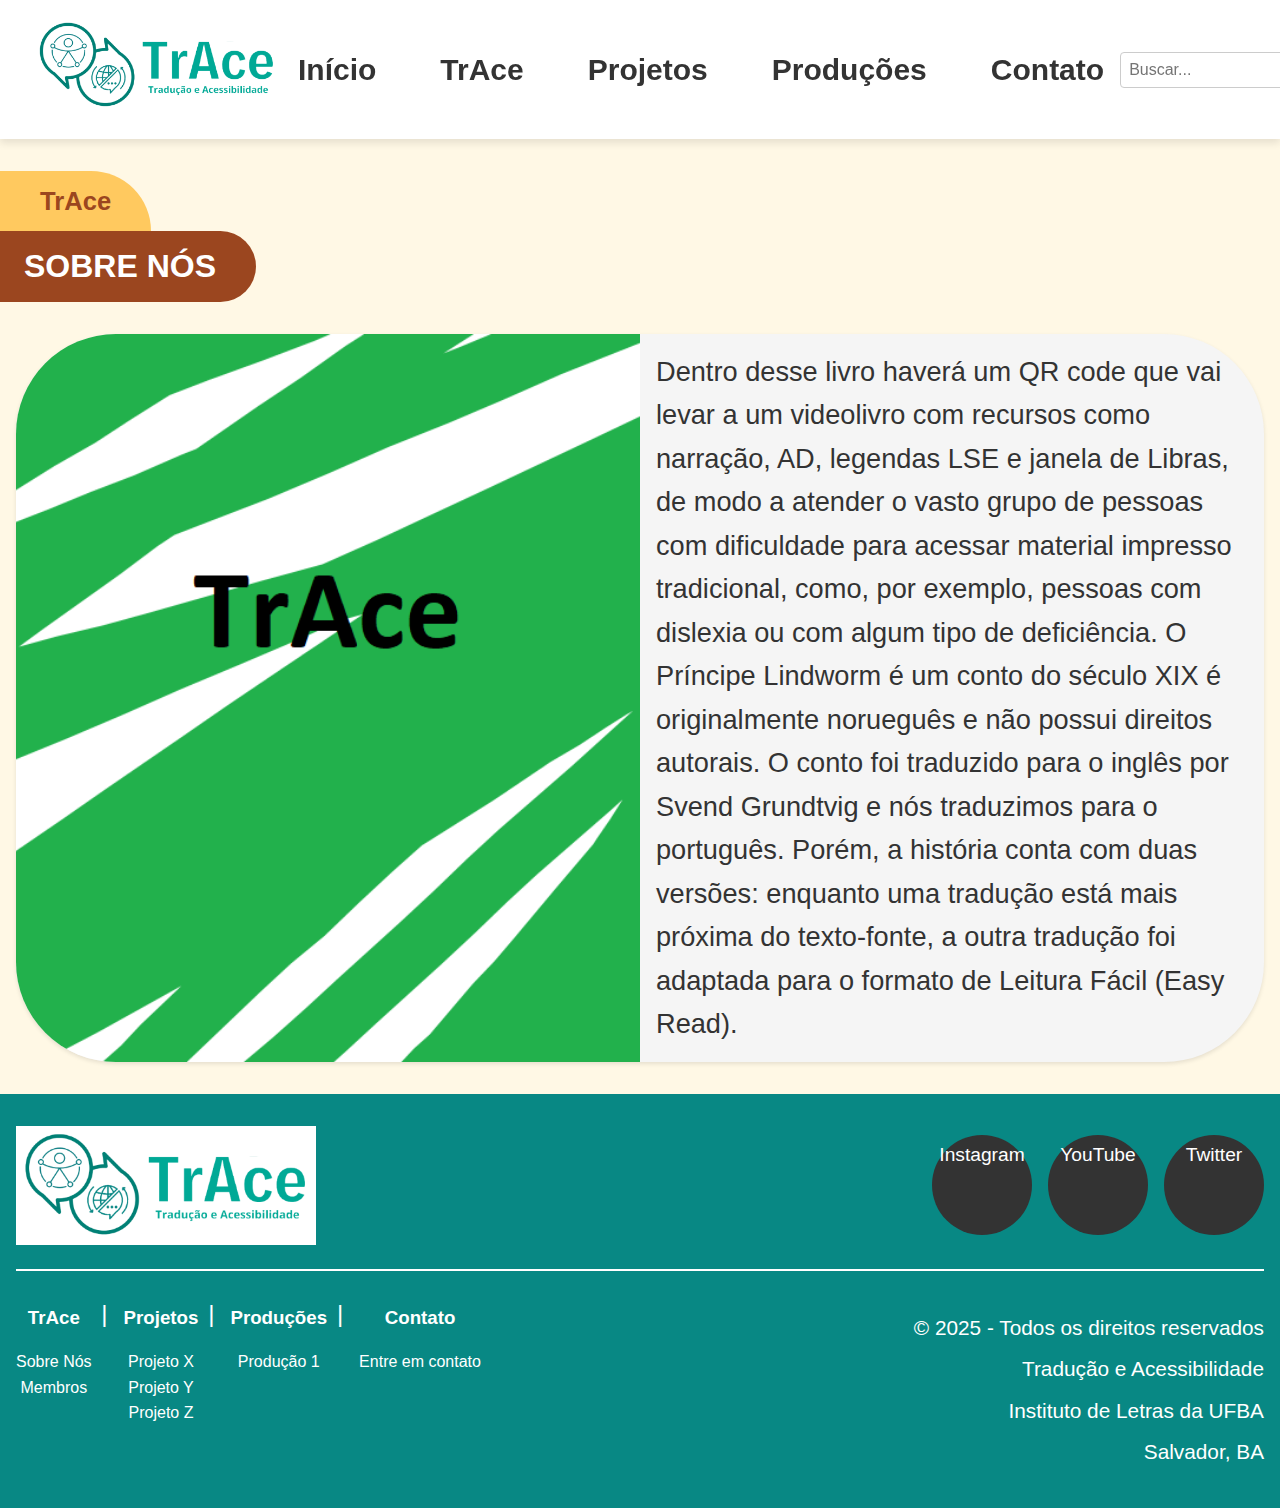
<file: trace-sobre-nos.html>
<!DOCTYPE html>
<html lang="pt-br">
  <head>
    <meta charset="UTF-8" />
    <title>TrAce - Sobre Nós</title>
    <link rel="stylesheet" href="style-trace-sobre-nos.css" />
    <link rel="stylesheet" href="style-universal.css" />
  </head>
  <body>
    <head>
      <!-- Adicionando o link para o Font Awesome, que fornece ícones como o da lupa para a barra de pesquisa -->
      <link
        rel="stylesheet"
        href="https://cdnjs.cloudflare.com/ajax/libs/font-awesome/6.0.0-beta3/css/all.min.css"
      /></head
    ><!-- Barra de navegação -->
    <header class="navbar">
      <nav>
        <div class="logo">
          <!-- Logo da página, clicável, que redireciona para a página principal (inicio.html) -->
          <a href="inicio.html">
            <img
              class="logo-img"
              src="assets/TraCe_logo_placeholder.png"
              alt="Logo"
            />
          </a>
        </div>

        <!-- Lista de itens de navegação -->
        <ul class="navbar-list">
          <li><a href="inicio.html">Início</a></li>

          <!-- Menu TrAce com submenu -->
          <li class="submenu">
            <a href="#">TrAce</a>
            <ul class="submenu-list">
              <!-- Submenus com links para páginas sobre o grupo e os membros -->
              <li><a href="trace-sobre-nos.html">Sobre nós</a></li>
              <li><a href="trace-membros.html">Membros</a></li>
            </ul>
          </li>

          <!-- Menu Projetos com submenu -->
          <li class="submenu">
            <a href="projetos.html">Projetos</a>
            <ul class="submenu-list">
              <!-- Submenus com links para projetos específicos -->
              <li><a href="projetos-livro-1.html">Príncipe Lindworm</a></li>
              <li><a href="projetos-livro-2.html">Livro 2</a></li>
              <li><a href="projetos-ad-libras">AD de Libras</a></li>
              <li><a href="projetos-site">Site do grupo</a></li>
            </ul>
          </li>

          <!-- Menu Produções sem submenu -->
          <li class="submenu">
            <a href="produções.html">Produções</a>
          </li>

          <li><a href="contato.html">Contato</a></li>
          <!-- Link para a página de contato -->
        </ul>

        <!-- Caixa de pesquisa -->
        <div class="search-container">
          <input type="text" placeholder="Buscar..." class="search-box" />
          <!-- Campo de busca -->
          <button class="search-btn"><i class="fas fa-search"></i></button>
          <!-- Ícone de lupa para pesquisa -->
        </div>
      </nav>
    </header>

    <section aria-labelledby="titulo-sobre-nos">
      <!-- Título "Sobre nós" -->
      <div class="intro-titulo">
        <h2 id="titulo-trace">TrAce</h2>
      </div>

      <!-- Título "MEMBROS" sobreposto à caixa -->
      <div class="intro-container">
        <h1 class="intro-sobre-nos-titulo">SOBRE NÓS</h1>
      </div>
    </section>

    <main class="sobre-nos-conteudo esquerda">
      <!-- Cada link é um projeto, com imagem à esquerda e texto à direita -->
      <div class="sobre-nos-card esquerda">
        <img
          src="assets/placeholders/Quem_Somos_Trace.png"
          alt="Imagem sobre nós"
          class="sobre-nos-img"
        />
        <!-- Imagem do projeto -->
        <div class="sobre-nos-texto">
          <p>
            Dentro desse livro haverá um QR code que vai levar a um videolivro
            com recursos como narração, AD, legendas LSE e janela de Libras, de
            modo a atender o vasto grupo de pessoas com dificuldade para acessar
            material impresso tradicional, como, por exemplo, pessoas com
            dislexia ou com algum tipo de deficiência. O Príncipe Lindworm é um
            conto do século XIX é originalmente norueguês e não possui direitos
            autorais. O conto foi traduzido para o inglês por Svend Grundtvig e
            nós traduzimos para o português. Porém, a história conta com duas
            versões: enquanto uma tradução está mais próxima do texto-fonte, a
            outra tradução foi adaptada para o formato de Leitura Fácil (Easy
            Read).
          </p>
          <!-- Descrição do projeto -->
        </div>
      </div>
    </main>

    <!-- Rodapé -->
    <footer class="footer">
      <div class="footer-top">
        <div class="logo">
          <img src="assets/TraCe_logo_placeholder.png" alt="Logo do site" />
        </div>
        <div class="social-media">
          <a href="#" class="social-icon instagram">Instagram</a>
          <a href="#" class="social-icon youtube">YouTube</a>
          <a href="#" class="social-icon twitter">Twitter</a>
        </div>
      </div>

      <div class="footer-bottom">
        <div class="footer-links">
          <div class="footer-section">
            <h3>TrAce</h3>
            <ul>
              <li><a href="#">Sobre Nós</a></li>
              <li><a href="#">Membros</a></li>
            </ul>
          </div>
          <div class="footer-section">
            <h3>Projetos</h3>
            <ul>
              <li><a href="#">Projeto X</a></li>
              <li><a href="#">Projeto Y</a></li>
              <li><a href="#">Projeto Z</a></li>
            </ul>
          </div>
          <div class="footer-section">
            <h3>Produções</h3>
            <ul>
              <li><a href="#">Produção 1</a></li>
            </ul>
          </div>
          <div class="footer-section">
            <h3>Contato</h3>
            <ul>
              <li><a href="#">Entre em contato</a></li>
            </ul>
          </div>
        </div>

        <div class="footer-info">
          <p>&copy; 2025 - Todos os direitos reservados</p>
          <p>Tradução e Acessibilidade</p>
          <p>Instituto de Letras da UFBA</p>
          <p>Salvador, BA</p>
        </div>
      </div>
    </footer>
  </body>
</html>
</file>
<file: style-contato.css>
.contato-section {
  padding: 4rem 2rem;
  display: flex;
  flex-direction: column;
  align-items: center;
  background-color: #fff8e5;
}

.contato-titulo {
  font-size: 2.5rem;
  margin-bottom: 2rem;
  padding: 1.5rem;
  color: #ffffff;
  background-color: #f18654;
  border-radius: 100px;
  font-weight: 700;
}

.form-contato {
  display: flex;
  flex-direction: column;
  gap: 1.2rem;
  max-width: 600px;
  width: 100%;
}

.form-contato input,
.form-contato textarea {
  width: 100%;
  padding: 0.8rem 1rem;
  border: 1px solid #ccc;
  border-radius: 8px;
  font-size: 1rem;
  font-family: inherit;
  box-sizing: border-box;
}

.btn-enviar {
  align-self: center;
  background-color: #20a29e;
  color: white;
  padding: 0.8rem 2rem;
  border-radius: 30px;
  font-size: 1rem;
  font-weight: 600;
  border: none;
  cursor: pointer;
  transition: background-color 0.2s ease;
}

.btn-enviar:hover {
  background-color: #1a8c7d;
}
</file>
<file: style-produções-específica.css>
.producoes-pagina {
  padding: 2rem;
  display: flex;
  flex-direction: column;
  background-color: #fff8e5;
}

.titulo-producoes {
  font-size: 3rem;
  max-width: 1600px;
  color: #9b461f;
  background-color: #ffc95f;
  padding: 0.6rem 5rem;
  border-top-right-radius: 100px;
  border-bottom-right-radius: 100px;
  margin-bottom: 2rem;
  align-self: flex-start;
  margin-left: -2rem;
}

.conteudo-producoes {
  display: flex;
  gap: 2rem;
}

/* Cards centrais */
.cards-artigos {
  display: flex;
  flex-direction: column;
  gap: 1.5rem;
  justify-content: center; /* Centraliza o conteúdo verticalmente */
  align-items: center; /* Centraliza o conteúdo horizontalmente */
  width: 100%; /* Garantir que ocupe toda a largura */
  padding: 2rem 0; /* Ajuste de padding para manter o espaço nas laterais */
}

/* Card do artigo */
.card-artigo {
  background-color: #ffffff;
  padding: 1.5rem;
  border-radius: 16px;
  box-shadow: 0 6px 14px rgba(0, 0, 0, 0.08);
  max-width: 700px;
  width: 100%; /* Garante que o card ocupe a largura disponível até o máximo de 700px */
}

/* Informações do artigo */
.info-artigo p {
  margin: 0.3rem 0;
  font-size: 0.95rem;
  color: #333;
}

/* Estilo do botão de download */
.botao-baixar {
  display: flex;
  justify-content: center; /* Centraliza o botão horizontalmente */
  margin-top: 1.5rem; /* Espaçamento acima do botão */
}

.btn-baixar {
  background-color: #20a29e;
  color: white;
  padding: 0.8rem 2rem;
  border-radius: 30px;
  font-size: 1rem;
  text-decoration: none;
  font-weight: 600;
  transition: background-color 0.2s ease;
  margin-top: -2rem;
}

.btn-baixar:hover {
  background-color: #1a8c7d;
}

.equipe-titulo {
  font-size: 2rem;
  color: #ffffff;
  background-color: #20a29e;
  padding: 0.6rem 1.5rem;
  max-width: fit-content; /* faz o tamanho se ajustar ao texto */
  text-align: left;
  border-top-right-radius: 100px;
  display: inline-block;
}

.linha-equipe {
  border: none;
  height: 2px;
  background-color: #20a29e;
  width: 100%;
  margin-bottom: 2rem;
  margin-left: -2rem;
}
.card-membro {
  max-width: 220px;
  background-color: #088884;
  border-radius: 20px;
  box-shadow: 0 8px 20px rgba(0, 0, 0, 0.1);
  padding: 1.5rem 1rem;
  text-align: center;
  display: flex;
  flex-direction: column;
  align-items: center;
  margin: 1rem;
}

.foto-membro {
  width: 120px;
  height: 120px;
  border-radius: 50%;
  object-fit: cover;
  border: 4px solid #fff;
  margin-bottom: 1rem;
}

.nome-membro {
  font-size: 1.2rem;
  color: #ffffff;
  font-weight: 700;
  margin-bottom: 0.5rem;
}

.carrossel-autores {
  display: flex;
  gap: 1.5rem;
  overflow-x: auto;
  scroll-behavior: smooth;
  padding-bottom: 1rem;
  padding-left: 2rem;
  padding-right: 2rem;
}

.artigos-selecionados {
  padding: 3rem 2rem;
  text-align: left;
}

.artigos-titulo {
  font-size: 2rem;
  color: #ffffff;
  background-color: #20a29e;
  padding: 0.6rem 1.5rem;
  max-width: fit-content; /* faz o tamanho se ajustar ao texto */
  text-align: left;
  border-top-right-radius: 100px;
  display: inline-block;
  margin-left: -2rem;
}

.linha-artigos {
  border: none;
  height: 2px;
  background-color: #20a29e;
  width: 100%;
  margin-bottom: 2rem;
  margin-left: -2rem;
}

.carrossel-artigos {
  display: flex;
  gap: 1.5rem;
  overflow-x: auto;
  padding-bottom: 1rem;
  scroll-snap-type: x mandatory;
}

.card-artigo {
  flex: 0 0 auto;
  min-width: 220px;
  background-color: #ffffff;
  border-radius: 12px;
  padding: 1rem;
  box-shadow: 0 4px 12px rgba(0, 0, 0, 0.08);
  scroll-snap-align: start;
  transition: transform 0.2s ease;
  cursor: pointer;
  margin-top: 0.2rem;
}

.card-artigo:hover {
  transform: translateY(-4px);
  box-shadow: 0 6px 16px rgba(0, 0, 0, 0.12);
}
</file>
<file: style-produções.css>
.producoes-pagina {
  padding: 2rem;
  display: flex;
  flex-direction: column;
  background-color: #fff8e5;
}

.titulo-producoes {
  font-size: 5rem;
  color: #9b461f;
  background-color: #ffc95f;
  padding: 0.6rem 5rem;
  border-top-right-radius: 100px;
  border-bottom-right-radius: 100px;
  margin-bottom: 2rem;
  align-self: flex-start;
  margin-left: -2rem;
}

.conteudo-producoes {
  display: flex;
  gap: 2rem;
}

.menu-lateral {
  max-width: 220px;
  border-radius: 12px;
  overflow: hidden;
  box-shadow: 0 4px 12px rgba(0, 0, 0, 0.1);
  font-family: inherit;
}

/* Título com fundo */
.menu-topo {
  background-color: #9b461f;
  padding: 1rem;
}

.menu-titulo {
  text-align: center;
  color: #fff;
  font-size: 2.5rem;
  font-weight: 700;
  margin-bottom: 1rem;
}

/* Lista com fundo diferente */
.menu-lista {
  background-color: #ffd98e;
  margin: 0;
  padding: 0;
  list-style: none;
  height: 100%;
}

.menu-lista li {
  border-bottom: 1px solid #d3a354; /* Borda entre os itens */
  display: block; /* Garante que os itens ocupem toda a largura */
  padding: 0; /* Remover qualquer padding extra para todos os itens */
}

.menu-lista a {
  color: #333;
  text-decoration: none;
  font-size: 0.95rem;
  display: block;
  width: 100%; /* Ocupa toda a largura */
  padding: 0.5rem 1rem;
  box-sizing: border-box;
  transition: background-color 0.2s ease;
}

.menu-lista a:hover {
  background-color: #e0e0e0;
}

/* Ajustes no último item */
.menu-lista li:last-child a {
  padding-bottom: 0.5rem; /* Ajuste do padding para o último item */
}

/* Cards centrais */
.cards-artigos {
  flex: 1;
  display: flex;
  flex-direction: column;
  gap: 1.5rem;
}

.card-artigo {
  display: block;
  background-color: #ffffff;
  border-radius: 12px;
  overflow: hidden;
  box-shadow: 0 4px 16px rgba(0, 0, 0, 0.1);
  text-decoration: none;
  color: inherit;
  max-width: 600px;
  margin: 0 auto;
  transition: transform 0.2s ease;
}

.card-artigo:hover {
  transform: translateY(-4px);
}

.artigo-topo {
  background-color: #9b461f; /* cor para o topo com título */
  padding: 1rem 1.5rem;
}

.titulo-artigo {
  color: #fff;
  font-size: 1.2rem;
  font-weight: bold;
  margin: 0;
}

.artigo-info {
  background-color: #f6f6f6; /* cor para o corpo do card */
  padding: 1rem 1.5rem;
  color: #333;
  font-size: 0.95rem;
}
</file>
<file: style-index.css>
/* Reset de margens e preenchimentos, garantindo que o layout fique consistente */
* {
  margin: 0;
  padding: 0;
  box-sizing: border-box; /* Garante que o padding e margin não afetem o tamanho total dos elementos */
}

/* Definindo estilo básico para o corpo da página */
body {
  font-family: "Gotham Rounded", sans-serif; /* Fonte personalizada */
  background-color: #fff8e5; /* Cor de fundo suave */
  color: #111; /* Cor de texto escura */
  line-height: 1.6; /* Espaçamento entre as linhas para maior legibilidade */
}

/* Banner */
.banner img {
  width: 100%; /* A imagem ocupa toda a largura */
  height: auto; /* A altura é ajustada automaticamente para manter a proporção */
  display: block; /* Remove o espaço abaixo da imagem */
}

/* Estilo da chamada para projetos */
.chamada-projetos {
  background-color: #088884; /* Cor verde vibrante de fundo */
  color: white;
  font-size: 50px; /* Tamanho grande da fonte */
  padding: 1rem 2rem; /* Espaçamento interno */
  max-width: 50%; /* Largura máxima */
  margin-top: 2rem; /* Não deixa margem à esquerda */
  margin-left: 0; /* Não deixa margem à esquerda */
  border-top-right-radius: 100px; /* Arredonda os cantos superiores */
  border-bottom-right-radius: 100px; /* Arredonda os cantos inferiores */
  border-top-left-radius: 0; /* Sem arredondamento no canto superior esquerdo */
  border-bottom-left-radius: 0; /* Sem arredondamento no canto inferior esquerdo */
}

/* Estilo do conteúdo principal (notícias) */
.noticias {
  max-width: 800px;
  margin: 2rem auto;
  padding: 0 1rem;
  display: flex;
  flex-direction: column; /* Exibe os itens em coluna */
  gap: 1.5rem; /* Espaçamento entre os cards de notícia */
}

/* Estilo de cada card de notícia */
.noticia {
  display: flex;
  background-color: #f5f5f5;
  border-radius: 10px;
  overflow: hidden;
  box-shadow: 0 2px 4px rgba(0, 0, 0, 0.1);
  text-decoration: none; /* Remove o sublinhado do link */
  color: inherit; /* Faz com que o texto herde a cor original */
}

/* Estilo da imagem dentro do card */
.noticia-img {
  width: 40%; /* A imagem ocupa 40% do card */
  object-fit: cover; /* A imagem é ajustada para cobrir a área disponível */
}

/* Estilo do texto dentro do card */
.noticia-texto {
  padding: 1rem;
  width: 60%; /* O texto ocupa 60% do card */
  display: flex;
  flex-direction: column; /* Exibe o texto em coluna */
  justify-content: center; /* Centraliza o texto verticalmente */
}

/* Estilo do título dentro do card */
.noticia-texto h2 {
  margin-bottom: 0.5rem; /* Espaço abaixo do título */
  font-size: 1.2rem; /* Tamanho maior para o título */
}

/* Estilo do parágrafo dentro do card */
.noticia-texto p {
  font-size: 1rem; /* Tamanho padrão da fonte */
  color: #333; /* Cor do texto */
}

/* Estilo alternado para a ordem das notícias (imagem à esquerda ou direita) */
.noticia.esquerda {
  flex-direction: row; /* Imagem à esquerda, texto à direita */
}

.noticia.direita {
  flex-direction: row-reverse; /* Imagem à direita, texto à esquerda */
}

/* Efeito de hover para os cards de notícia */
.noticia:hover {
  transform: scale(1.05); /* Aumenta um pouco o tamanho do card */
  transition: transform 0.3s ease; /* Transição suave */
}

/* Estilo geral do footer */
.footer {
  background-color: #088884; /* Fundo verde */
  padding: 2rem 1rem;
  color: #333;
  font-family: Arial, sans-serif;
}

/* Parte de cima do footer */
.footer-top {
  display: flex;
  justify-content: space-between;
  align-items: center;
  margin-bottom: 2rem;
}

.logo img {
  width: 300px;
  height: auto;
  color: #fff;
}

.social-media {
  display: flex;
  gap: 1rem;
}

.social-icon {
  display: inline-block;
  width: 100px;
  height: 100px;
  background-color: #333;
  color: white;
  border-radius: 50%;
  text-align: center;
  line-height: 40px;
  font-size: 1.2rem;
  text-decoration: none;
}

.social-icon:hover {
  background-color: #fff;
  color: #20a29e; /* Cor da rede social ao passar o mouse */
}

/* Linha branca dividindo a parte de cima e a parte de baixo */
.footer-top {
  border-bottom: 2px solid white;
  padding-bottom: 1.5rem; /* Ajuste para garantir que o conteúdo não se sobreponha à linha */
}

/* Parte de baixo do footer */
.footer-bottom {
  display: flex;
  justify-content: space-between;
  flex-wrap: wrap;
  margin-top: 2rem;
}

/* Links das páginas com divisão vertical | */
.footer-links {
  display: flex;
  gap: 2rem; /* Espaço entre as seções */
}

.footer-section h3 {
  margin-bottom: 1rem;
  color: white; /* Títulos das seções em branco */
}

.footer-section ul {
  list-style: none;
  padding-left: 0;
}

.footer-section ul li {
  margin-bottom: 0;
  margin-top: 0;
}

.footer-section ul li a {
  text-decoration: none;
  color: white; /* Links em branco */
}

.footer-section ul li a:hover {
  text-decoration: underline;
}

.footer-info {
  text-align: right;
  font-size: 1.3rem;
  margin-left: auto;
  color: white; /* Texto em branco */
}

.footer-info p {
  margin: 0.5rem 0;
}

/* Estilo para o separador vertical (|) entre os links */
.footer-section:not(:last-child) {
  position: relative;
}

.footer-section:not(:last-child)::after {
  content: "|";
  position: absolute;
  right: -1rem;
  top: -0.5rem; /* Ajustado para mover a linha um pouco para cima */
  transform: translateY(0%);
  color: white;
  font-size: 1.5rem;
}
</file>
<file: style-universal.css>
/* Reset de margens e preenchimentos, garantindo que o layout fique consistente */
* {
  margin: 0;
  padding: 0;
  box-sizing: border-box; /* Garante que o padding e margin não afetem o tamanho total dos elementos */
}

/* Definindo estilo básico para o corpo da página */
body {
  font-family: "Gotham Rounded", sans-serif; /* Fonte personalizada */
  background-color: #fff8e5; /* Cor de fundo suave */
  color: #111; /* Cor de texto escura */
  line-height: 1.6; /* Espaçamento entre as linhas para maior legibilidade */
}

/* Navbar */
.navbar {
  background-color: white; /* Cor de fundo da navbar */
  color: #333; /* Cor do texto da navbar */
  padding: 1rem 2rem; /* Espaçamento interno na navbar */
  position: sticky; /* Fixa a navbar no topo durante o scroll */
  top: 0;
  width: 100%;
  z-index: 1000; /* Garante que a navbar fique acima de outros conteúdos */
  display: flex;
  align-items: center; /* Alinha verticalmente os itens */
  justify-content: space-between; /* Espaça os itens da navbar */
  box-shadow: 0 4px 8px rgba(0, 0, 0, 0.1); /* Sombra suave abaixo da navbar */
}

/* Definindo o layout da navbar interna */
.navbar nav {
  display: flex;
  justify-content: space-between; /* Espaça os itens dentro da navbar */
  width: 100%; /* Garante que ocupe toda a largura */
  align-items: center; /* Alinha os itens verticalmente */
}

/* Estilo da logo */
.logo {
  display: flex;
  align-items: center;
}

/* Estilo da imagem da logo */
.logo-img {
  max-width: 250px; /* Aumentando o tamanho máximo da logo */
  height: auto; /* Mantém a proporção da imagem */
}

/* Lista de itens da navbar */
.navbar-list {
  list-style-type: none; /* Remove os marcadores de lista */
  display: flex; /* Exibe os itens em linha */
  gap: 2rem; /* Espaçamento entre os itens */
}

/* Estilo dos itens da lista */
.navbar-list li {
  position: relative; /* Necessário para o posicionamento absoluto do submenu */
}

/* Estilo do link da navbar */
.navbar-list a {
  text-decoration: none; /* Remove o sublinhado do link */
  color: #333; /* Cor do texto do link */
  font-weight: bold; /* Deixa o texto em negrito */
  font-size: 30px; /* Aumenta o tamanho da fonte */
  padding: 0.5rem 1rem; /* Adiciona espaçamento ao redor do link */
  border-radius: 5px; /* Arredonda os cantos do link */
}

/* Submenu */
.submenu {
  position: relative;
}

/* Ajuste a posição e o tamanho do submenu */
.submenu-list {
  display: none;
  position: absolute;
  top: 110%; /* Subindo um pouco o submenu */
  left: 0;
  background-color: #f5f5f5;
  padding: 0.5rem 1rem; /* Reduzido o padding para diminuir o tamanho */
  list-style-type: none;
  border-radius: 5px;
  min-width: 140px; /* Reduzindo a largura */
  box-shadow: 0 4px 8px rgba(0, 0, 0, 0.2);
  white-space: nowrap;
  opacity: 0; /* Inicia invisível */
  pointer-events: none;
  transition: opacity 0.2s ease, top 0.2s ease;
}

/* Exibe o submenu ao passar o mouse ou ao focar no item */
.submenu:hover .submenu-list,
.submenu:focus-within .submenu-list {
  display: block;
  opacity: 1; /* Torna o submenu visível */
  pointer-events: auto;
  top: 100%; /* Ajusta a posição quando visível */
}

/* Ajuste no estilo dos itens do submenu */
.submenu-list li {
  margin: 0.5rem 0;
  padding: 0.4rem 0; /* Menos espaço vertical */
}

/* Estilo dos links no submenu */
.submenu-list a {
  color: #333;
  font-size: 1rem; /* Tamanho de fonte ajustado */
  text-decoration: none;
  padding: 0.5rem 1rem; /* Adicionando um pouco de espaçamento lateral */
  display: block; /* Garante que o link ocupe toda a área do item de lista */
}

/* Efeito de hover no submenu sem transição */
.submenu-list a:hover {
  color: white;
  background-color: #2c3e50; /* Cor muda imediatamente ao passar o mouse */
}

/* Estilo da caixa de pesquisa */
.search-container {
  display: flex;
  align-items: center; /* Alinha verticalmente o ícone de busca e a caixa */
  position: relative; /* Necessário para o posicionamento do botão de busca */
}

/* Estilo da caixa de texto de pesquisa */
.search-box {
  padding: 0.5rem;
  border-radius: 4px;
  border: 1px solid #ccc;
  font-size: 1rem;
  width: 200px; /* Largura fixa da caixa de pesquisa */
}

/* Estilo do botão de pesquisa */
.search-btn {
  background: transparent; /* Fundo transparente */
  border: none;
  position: absolute;
  right: 10px; /* Posiciona o ícone à direita */
  cursor: pointer;
}

/* Estilo do ícone de busca */
.search-btn i {
  font-size: 1.2rem;
  color: #333; /* Cor do ícone */
}

/* Efeito de hover no ícone de busca */
.search-btn:hover i {
  color: #27ae60; /* Muda a cor para verde no hover */
}

/* Estilo geral do footer */
.footer {
  background-color: #088884; /* Fundo verde */
  padding: 2rem 1rem;
  color: #333;
  font-family: Arial, sans-serif;
}

/* Parte de cima do footer */
.footer-top {
  display: flex;
  justify-content: space-between;
  align-items: center;
  margin-bottom: 2rem;
}

.logo img {
  width: 300px;
  height: auto;
  color: #fff;
}

.social-media {
  display: flex;
  gap: 1rem;
}

.social-icon {
  display: inline-block;
  width: 100px;
  height: 100px;
  background-color: #333;
  color: white;
  border-radius: 50%;
  text-align: center;
  line-height: 40px;
  font-size: 1.2rem;
  text-decoration: none;
}

.social-icon:hover {
  background-color: #fff;
  color: #20a29e; /* Cor da rede social ao passar o mouse */
}

/* Linha branca dividindo a parte de cima e a parte de baixo */
.footer-top {
  border-bottom: 2px solid white;
  padding-bottom: 1.5rem; /* Ajuste para garantir que o conteúdo não se sobreponha à linha */
}

/* Parte de baixo do footer */
.footer-bottom {
  display: flex;
  justify-content: space-between;
  flex-wrap: wrap;
  margin-top: 2rem;
}

/* Links das páginas com divisão vertical | */
.footer-links {
  display: flex;
  gap: 2rem; /* Espaço entre as seções */
}

.footer-section h3 {
  margin-bottom: 1rem;
  color: white; /* Títulos das seções em branco */
}

.footer-section ul {
  list-style: none;
  padding-left: 0;
}

.footer-section ul li {
  margin-bottom: 0;
  margin-top: 0;
}

.footer-section ul li a {
  text-decoration: none;
  color: white; /* Links em branco */
}

.footer-section ul li a:hover {
  text-decoration: underline;
}

.footer-info {
  text-align: right;
  font-size: 1.3rem;
  margin-left: auto;
  color: white; /* Texto em branco */
}

.footer-info p {
  margin: 0.5rem 0;
}

/* Estilo para o separador vertical (|) entre os links */
.footer-section:not(:last-child) {
  position: relative;
}

.footer-section:not(:last-child)::after {
  content: "|";
  position: absolute;
  right: -1rem;
  top: -0.5rem; /* Ajustado para mover a linha um pouco para cima */
  transform: translateY(0%);
  color: white;
  font-size: 1.5rem;
}
</file>
<file: style-inicio.css>
/* Reset de margens e preenchimentos, garantindo que o layout fique consistente */
* {
  margin: 0;
  padding: 0;
  box-sizing: border-box; /* Garante que o padding e margin não afetem o tamanho total dos elementos */
}

/* Definindo estilo básico para o corpo da página */
body {
  font-family: "Gotham Rounded", sans-serif; /* Fonte personalizada */
  background-color: #fff8e5; /* Cor de fundo suave */
  color: #111; /* Cor de texto escura */
  line-height: 1.6; /* Espaçamento entre as linhas para maior legibilidade */
}

/* Banner */
.banner img {
  width: 100%; /* A imagem ocupa toda a largura */
  height: auto; /* A altura é ajustada automaticamente para manter a proporção */
  display: block; /* Remove o espaço abaixo da imagem */
}

/* Estilo da chamada para projetos */
.chamada-projetos {
  background-color: #088884; /* Cor verde vibrante de fundo */
  color: white;
  font-size: 50px; /* Tamanho grande da fonte */
  padding: 1rem 2rem; /* Espaçamento interno */
  max-width: 50%; /* Largura máxima */
  margin-top: 2rem; /* Não deixa margem à esquerda */
  margin-left: 0; /* Não deixa margem à esquerda */
  border-top-right-radius: 100px; /* Arredonda os cantos superiores */
  border-bottom-right-radius: 100px; /* Arredonda os cantos inferiores */
  border-top-left-radius: 0; /* Sem arredondamento no canto superior esquerdo */
  border-bottom-left-radius: 0; /* Sem arredondamento no canto inferior esquerdo */
}

/* Estilo do conteúdo principal (notícias) */
.noticias {
  max-width: 800px;
  margin: 2rem auto;
  padding: 0 1rem;
  display: flex;
  flex-direction: column; /* Exibe os itens em coluna */
  gap: 1.5rem; /* Espaçamento entre os cards de notícia */
}

/* Estilo de cada card de notícia */
.noticia {
  display: flex;
  background-color: #f5f5f5;
  border-radius: 10px;
  overflow: hidden;
  box-shadow: 0 2px 4px rgba(0, 0, 0, 0.1);
  text-decoration: none; /* Remove o sublinhado do link */
  color: inherit; /* Faz com que o texto herde a cor original */
}

/* Estilo da imagem dentro do card */
.noticia-img {
  width: 40%; /* A imagem ocupa 40% do card */
  object-fit: cover; /* A imagem é ajustada para cobrir a área disponível */
}

/* Estilo do texto dentro do card */
.noticia-texto {
  padding: 1rem;
  width: 60%; /* O texto ocupa 60% do card */
  display: flex;
  flex-direction: column; /* Exibe o texto em coluna */
  justify-content: center; /* Centraliza o texto verticalmente */
}

/* Estilo do título dentro do card */
.noticia-texto h2 {
  margin-bottom: 0.5rem; /* Espaço abaixo do título */
  font-size: 1.2rem; /* Tamanho maior para o título */
}

/* Estilo do parágrafo dentro do card */
.noticia-texto p {
  font-size: 1rem; /* Tamanho padrão da fonte */
  color: #333; /* Cor do texto */
}

/* Estilo alternado para a ordem das notícias (imagem à esquerda ou direita) */
.noticia.esquerda {
  flex-direction: row; /* Imagem à esquerda, texto à direita */
}

.noticia.direita {
  flex-direction: row-reverse; /* Imagem à direita, texto à esquerda */
}

/* Efeito de hover para os cards de notícia */
.noticia:hover {
  transform: scale(1.05); /* Aumenta um pouco o tamanho do card */
  transition: transform 0.3s ease; /* Transição suave */
}

/* Estilo geral do footer */
.footer {
  background-color: #088884; /* Fundo verde */
  padding: 2rem 1rem;
  color: #333;
  font-family: Arial, sans-serif;
}

/* Parte de cima do footer */
.footer-top {
  display: flex;
  justify-content: space-between;
  align-items: center;
  margin-bottom: 2rem;
}

.logo img {
  width: 300px;
  height: auto;
  color: #fff;
}

.social-media {
  display: flex;
  gap: 1rem;
}

.social-icon {
  display: inline-block;
  width: 100px;
  height: 100px;
  background-color: #333;
  color: white;
  border-radius: 50%;
  text-align: center;
  line-height: 40px;
  font-size: 1.2rem;
  text-decoration: none;
}

.social-icon:hover {
  background-color: #fff;
  color: #20a29e; /* Cor da rede social ao passar o mouse */
}

/* Linha branca dividindo a parte de cima e a parte de baixo */
.footer-top {
  border-bottom: 2px solid white;
  padding-bottom: 1.5rem; /* Ajuste para garantir que o conteúdo não se sobreponha à linha */
}

/* Parte de baixo do footer */
.footer-bottom {
  display: flex;
  justify-content: space-between;
  flex-wrap: wrap;
  margin-top: 2rem;
}

/* Links das páginas com divisão vertical | */
.footer-links {
  display: flex;
  gap: 2rem; /* Espaço entre as seções */
}

.footer-section h3 {
  margin-bottom: 1rem;
  color: white; /* Títulos das seções em branco */
}

.footer-section ul {
  list-style: none;
  padding-left: 0;
}

.footer-section ul li {
  margin-bottom: 0;
  margin-top: 0;
}

.footer-section ul li a {
  text-decoration: none;
  color: white; /* Links em branco */
}

.footer-section ul li a:hover {
  text-decoration: underline;
}

.footer-info {
  text-align: right;
  font-size: 1.3rem;
  margin-left: auto;
  color: white; /* Texto em branco */
}

.footer-info p {
  margin: 0.5rem 0;
}

/* Estilo para o separador vertical (|) entre os links */
.footer-section:not(:last-child) {
  position: relative;
}

.footer-section:not(:last-child)::after {
  content: "|";
  position: absolute;
  right: -1rem;
  top: -0.5rem; /* Ajustado para mover a linha um pouco para cima */
  transform: translateY(0%);
  color: white;
  font-size: 1.5rem;
}
</file>
<file: style-projetos-individuais.css>
/* Reset de estilos */
* {
  margin: 0;
  padding: 0;
  box-sizing: border-box;
}

/* Estilos gerais */
body {
  font-family: "Gotham Rounded", sans-serif;
  background-color: #fff8e5;
  color: #111;
  line-height: 1.6;
}

/* Título "Projeto" */
.intro-subtitulo h2 {
  background-color: #ffc95f;
  color: #9b461f;
  font-size: 1.6rem;
  font-weight: 700;
  padding: 0.6rem 2.5rem;
  border-top-right-radius: 100px;
  margin: 2rem 2rem 0 0;
  display: inline-block;
}

/* Container com "Projeto" */
.intro-container {
  position: relative;
  margin-top: 0;
}

/* Título "Projeto" */
.intro-projeto-titulo {
  background-color: #088884;
  color: #fff;
  font-size: 3rem;
  font-weight: 800;
  width: 50%;
  padding: 0.6rem 1.5rem;
  border-top-right-radius: 50px;
  border-bottom-right-radius: 50px;
  position: relative;
  z-index: 2; /* Fica por cima da caixa */
  margin: 0;
}

/* Título "Projeto" 2 */
.intro-projeto-titulo2 {
  background-color: #088884;
  color: #fff;
  font-size: 3rem;
  font-weight: 800;
  width: 25%;
  padding: 0.6rem 1.5rem;
  border-top-right-radius: 50px;
  border-bottom-right-radius: 50px;
  position: relative;
  z-index: 2; /* Fica por cima da caixa */
  margin: 2rem 0 0 0;
}
.grid-bloco {
  display: grid;
  grid-template-columns: auto 1fr;
  align-items: center;
  gap: 2rem;
  max-width: 1600px;
  margin: 4rem auto;
  padding: 2rem;
}

.grid-img {
  max-width: 800px;
  height: auto;
  border-radius: 50px; /* opcional */
  z-index: 2;
}

.grid-conteudo {
  display: flex;
  flex-direction: column;
  justify-content: center;
  gap: 1rem;
}

.grid-titulo {
  font-size: 2.5rem;
  color: #ffffff;
  background-color: #00a996;
  font-weight: 700;
  margin: 1rem 0 -1rem -2rem;
  margin-left: -5rem;
  padding-left: 4rem;
  max-width: 50%;
  border-top-right-radius: 100px;
  z-index: 1;
}

.grid-titulo2 {
  font-size: 2.5rem;
  color: #ffffff;
  background-color: #00a996;
  font-weight: 700;
  margin: 1rem 0 -1rem -2rem;
  margin-left: -5rem;
  padding-left: 4rem;
  max-width: 50%;
  border-top-right-radius: 100px;
  z-index: 1;
}

.grid-texto {
  font-size: 1.3rem;
  color: #000000;
  background-color: #fff;
  margin: 0 -2.25rem;
  padding: 1.5rem;
  border-radius: 0px 50px 50px 0px;
  z-index: 1;
}

.grid-texto2 {
  font-size: 1rem;
  color: #000000;
  background-color: #fff;
  margin: 0 -2.25rem;
  padding: 1.5rem;
  border-radius: 0px 50px 50px 0px;
  z-index: 1;
}

.grid-botao {
  display: inline-block;
  background-color: #20a29e;
  color: white;
  padding: 0.5rem 1.2rem; /* menos padding horizontal = botão mais compacto */
  border-radius: 100px;
  text-decoration: none;
  font-weight: 600;
  font-size: 1rem;
  text-align: center;
  transition: background-color 0.2s ease;
  margin-left: 7rem;
  max-width: 50%;
}

.grid-botao:hover {
  background-color: #177e7b;
}
.carrossel-container {
  display: flex;
  align-items: center;
  justify-content: center;
  gap: 1rem;
  margin: 3rem auto;
  max-width: 1000px;
  padding: 0 1rem;
}

.carrossel-imagens {
  display: flex;
  gap: 1rem;
  overflow: hidden;
  flex-wrap: nowrap;
}

.carrossel-img {
  width: 180px;
  height: 120px;
  object-fit: cover;
  border-radius: 12px;
  box-shadow: 0 2px 6px rgba(0, 0, 0, 0.1);
}

/* Setas */
.carrossel-seta {
  background-color: #20a29e;
  color: #fff;
  font-size: 1.5rem;
  border: none;
  border-radius: 50%;
  width: 40px;
  height: 40px;
  cursor: default; /* depois vira pointer quando funcionar */
  display: flex;
  align-items: center;
  justify-content: center;
  opacity: 0.6;
  transition: background-color 0.2s ease;
}

.carrossel-seta:hover {
  background-color: #17857d;
  opacity: 1;
}

.video-section {
  display: flex;
  justify-content: center;
  align-items: center;
  padding: 2rem;
}

.video-titulo {
  font-size: 2rem;
  color: #ffffff;
  background-color: #20a29e;
  padding: 0.6rem 1.5rem;
  max-width: fit-content; /* faz o tamanho se ajustar ao texto */
  text-align: left;
  border-top-right-radius: 100px;
  display: inline-block;
  margin-left: -1rem;
  margin-top: 5rem;
}

.linha-video {
  border: none;
  height: 2px;
  background-color: #20a29e;
  width: 100%;
  margin-bottom: 2rem;
  margin-left: -2rem;
}

.video-wrapper {
  width: 100%;
  max-width: 800px;
  aspect-ratio: 16 / 9;
  position: relative;
}

.video-wrapper iframe {
  width: 100%;
  height: 100%;
  border-radius: 12px;
  box-shadow: 0 4px 12px rgba(0, 0, 0, 0.2);
}

.artigos-selecionados {
  padding: 3rem 2rem;
  text-align: left;
}

.artigos-titulo {
  font-size: 2rem;
  color: #ffffff;
  background-color: #20a29e;
  padding: 0.6rem 1.5rem;
  max-width: fit-content; /* faz o tamanho se ajustar ao texto */
  text-align: left;
  border-top-right-radius: 100px;
  display: inline-block;
  margin-left: -2rem;
}

.linha-artigos {
  border: none;
  height: 2px;
  background-color: #20a29e;
  width: 100%;
  margin-bottom: 2rem;
  margin-left: -2rem;
}

.carrossel-artigos {
  display: flex;
  gap: 1.5rem;
  overflow-x: auto;
  padding-bottom: 1rem;
  scroll-snap-type: x mandatory;
}

.card-artigo {
  flex: 0 0 auto;
  min-width: 220px;
  background-color: #ffffff;
  border-radius: 12px;
  padding: 1rem;
  box-shadow: 0 4px 12px rgba(0, 0, 0, 0.08);
  scroll-snap-align: start;
  transition: transform 0.2s ease;
  cursor: pointer;
  margin-top: 0.2rem;
}

.card-artigo:hover {
  transform: translateY(-4px);
  box-shadow: 0 6px 16px rgba(0, 0, 0, 0.12);
}

.equipe-titulo {
  font-size: 2rem;
  color: #ffffff;
  background-color: #20a29e;
  padding: 0.6rem 1.5rem;
  max-width: fit-content; /* faz o tamanho se ajustar ao texto */
  text-align: left;
  border-top-right-radius: 100px;
  display: inline-block;
}

.linha-equipe {
  border: none;
  height: 2px;
  background-color: #20a29e;
  width: 100%;
  margin-bottom: 2rem;
  margin-left: -2rem;
}
.card-membro {
  flex: 0 0 260px;
  background-color: #088884;
  border-radius: 20px;
  box-shadow: 0 8px 20px rgba(0, 0, 0, 0.1);
  padding: 1.5rem 1rem;
  text-align: center;
  display: flex;
  flex-direction: column;
  align-items: center;
  margin-top: 1rem;
}

.foto-membro {
  width: 120px;
  height: 120px;
  border-radius: 50%;
  object-fit: cover;
  border: 4px solid #fff;
  margin-bottom: 1rem;
}

.nome-membro {
  font-size: 1.2rem;
  color: #ffffff;
  font-weight: 700;
  margin-bottom: 0.5rem;
}

.papel-equipe {
  font-size: 0.95rem;
  color: #ffffff;
  background-color: #000000;
  border-radius: 100px;
  padding: 0.3rem 1rem;
  margin-bottom: 0.3rem;
  display: inline-block;
}

.papel-projeto {
  font-size: 0.9rem;
  color: #ffffff;
  background-color: #00a996;
  border-radius: 100px;
  padding: 0.3rem 1rem;
  display: inline-block;
}

.carrossel-equipe {
  display: flex;
  gap: 1.5rem;
  overflow-x: auto;
  scroll-behavior: smooth;
  padding-bottom: 1rem;
  padding-left: 2rem;
  padding-right: 2rem;
}

.secao-projetos {
  padding: 3rem 2rem;
  text-align: left;
}

.projetos-titulo {
  font-size: 2rem;
  color: #ffffff;
  background-color: #20a29e;
  padding: 0.6rem 1.5rem;
  max-width: fit-content;
  border-top-right-radius: 100px;
  display: inline-block;
  margin-left: -2rem;
}

.linha-projetos {
  border: none;
  height: 2px;
  background-color: #20a29e;
  width: 100%;
  margin-bottom: 2rem;
  margin-left: -2rem;
}

/* Carrossel de projetos */
.carrossel-projetos {
  display: flex;
  gap: 1.5rem;
  overflow-x: auto;
  padding-bottom: 1rem;
}

/* Card do projeto */
.card-projeto {
  flex: 0 0 180px;
  background-color: #ffffff;
  border-radius: 16px;
  text-align: center;
  text-decoration: none;
  color: inherit;
  box-shadow: 0 6px 16px rgba(0, 0, 0, 0.1);
  transition: transform 0.2s ease;
  margin-top: 0.5rem;
}

.card-projeto:hover {
  transform: translateY(-4px);
}

.foto-projeto {
  width: 100%;
  height: 160px;
  object-fit: cover;
  border-top-left-radius: 16px;
  border-top-right-radius: 16px;
}

.nome-projeto {
  padding: 1rem 0.5rem;
  font-size: 1rem;
  color: #000000;
  font-weight: 600;
}

/* Rodapé */
.footer {
  background-color: #333;
  color: #fff;
  text-align: center;
  padding: 1rem;
  margin-top: 2rem;
}
</file>
<file: style-trace-sobre-nos.css>
/* Reset de estilos */
* {
  margin: 0;
  padding: 0;
  box-sizing: border-box;
}

/* Estilos gerais */
body {
  font-family: "Gotham Rounded", sans-serif;
  background-color: #fff8e5;
  color: #111;
  line-height: 1.6;
}

/* Título "Sobre nós" */
.intro-titulo h2 {
  background-color: #ffc95f;
  color: #9b461f;
  font-size: 1.6rem;
  font-weight: 700;
  padding: 0.6rem 2.5rem;
  border-top-right-radius: 100px;
  margin: 2rem 2rem 0 0;
  display: inline-block;
}

/* Container com "SOBRE NÓS" e a caixa */
.intro-container {
  position: relative;
  margin-top: 0;
}

/* Título "SOBRE NÓS", que ficará sobre a caixa */
.intro-sobre-nos-titulo {
  background-color: #9b461f;
  color: #fff;
  font-size: 2rem;
  font-weight: 800;
  width: 20%;
  padding: 0.6rem 1.5rem;
  border-top-right-radius: 50px;
  border-bottom-right-radius: 50px;
  position: relative;
  z-index: 2; /* Fica por cima da caixa */
  margin: 0;
}

/* Estilo do conteúdo principal (sobre nós) */
.sobre-nos-conteudo {
  max-width: 1800px;
  margin: 2rem auto;
  padding: 0 1rem;
  display: flex;
  flex-direction: column; /* Exibe os itens em coluna */
  gap: 1.5rem; /* Espaçamento entre os cards de notícia */
}

/* Estilo de cada card sobre nós*/
.sobre-nos-card {
  display: flex;
  background-color: #f5f5f5;
  border-radius: 100px;
  overflow: hidden;
  box-shadow: 0 2px 4px rgba(0, 0, 0, 0.1);
  text-decoration: none; /* Remove o sublinhado do link */
  color: inherit; /* Faz com que o texto herde a cor original */
}

/* Estilo da imagem dentro do card */
.sobre-nos-img {
  width: 50%; /* A imagem ocupa 40% do card */
  object-fit: cover; /* A imagem é ajustada para cobrir a área disponível */
}

/* Estilo do texto dentro do card */
.sobre-nos-texto {
  padding: 1rem;
  width: 50%; /* O texto ocupa 60% do card */
  display: flex;
  flex-direction: column; /* Exibe o texto em coluna */
  justify-content: center; /* Centraliza o texto verticalmente */
}

/* Estilo do parágrafo dentro do card */
.sobre-nos-texto p {
  font-size: 1.7rem; /* Tamanho padrão da fonte */
  color: #333; /* Cor do texto */
}

/* organização do card*/
.sobre-nos.esquerda {
  flex-direction: row; /* Imagem à esquerda, texto à direita */
}
/* Rodapé */
.footer {
  background-color: #333;
  color: #fff;
  text-align: center;
  padding: 1rem;
  margin-top: 2rem;
}
</file>
